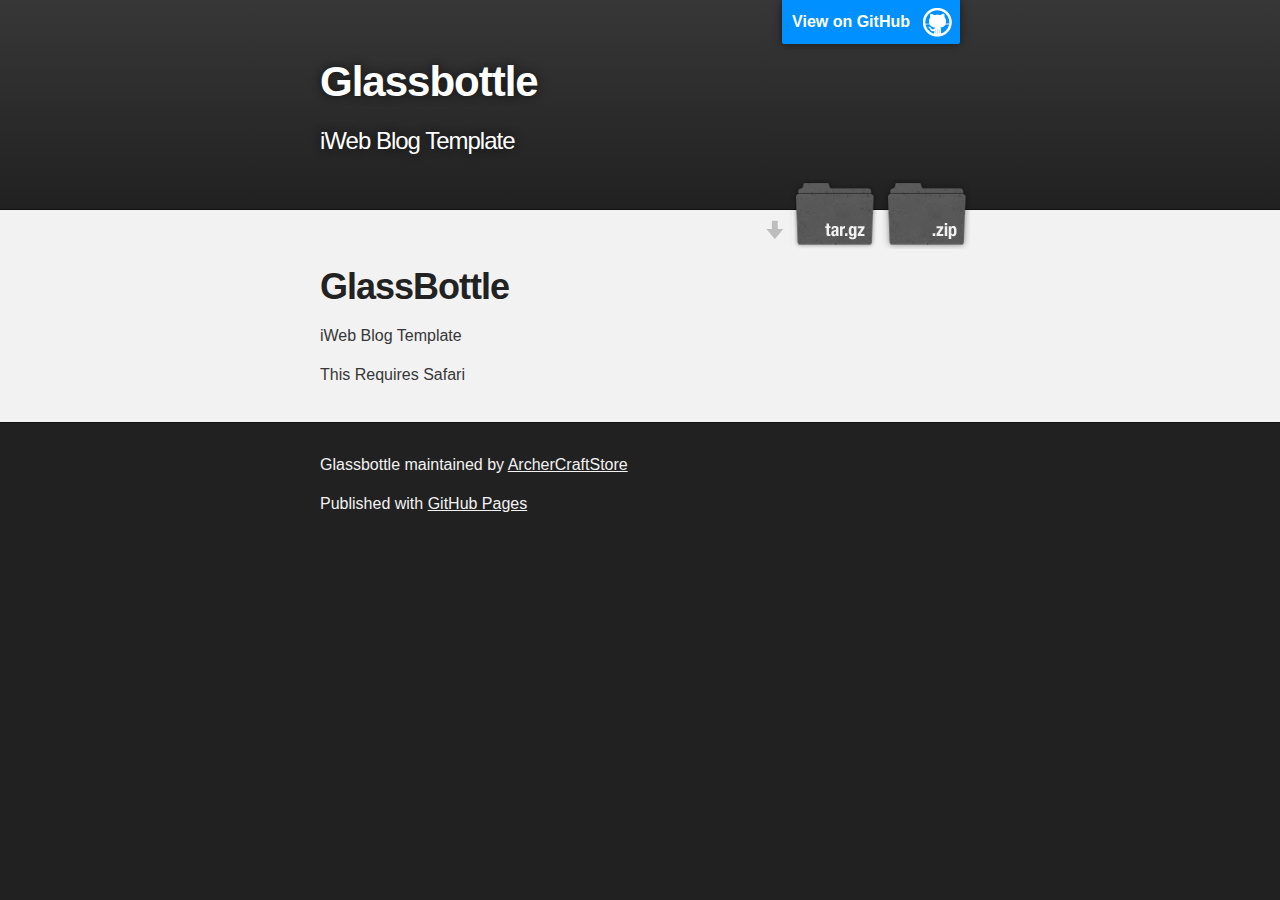
<file: index.html>
<!DOCTYPE html>
<html>

  <head>
    <meta charset='utf-8' />
    <meta http-equiv="X-UA-Compatible" content="chrome=1" />
    <meta name="description" content="Glassbottle : iWeb Blog Template" />

    <link rel="stylesheet" type="text/css" media="screen" href="stylesheets/stylesheet.css">

    <title>Glassbottle</title>
  </head>

  <body>

    <!-- HEADER -->
    <div id="header_wrap" class="outer">
        <header class="inner">
          <a id="forkme_banner" href="https://github.com/ArcherCraftStore/GlassBottle">View on GitHub</a>

          <h1 id="project_title">Glassbottle</h1>
          <h2 id="project_tagline">iWeb Blog Template</h2>

            <section id="downloads">
              <a class="zip_download_link" href="https://github.com/ArcherCraftStore/GlassBottle/zipball/master">Download this project as a .zip file</a>
              <a class="tar_download_link" href="https://github.com/ArcherCraftStore/GlassBottle/tarball/master">Download this project as a tar.gz file</a>
            </section>
        </header>
    </div>

    <!-- MAIN CONTENT -->
    <div id="main_content_wrap" class="outer">
      <section id="main_content" class="inner">
        <h1>
<a name="glassbottle" class="anchor" href="#glassbottle"><span class="octicon octicon-link"></span></a>GlassBottle</h1>

<p>iWeb Blog Template</p>

<p>This Requires Safari</p>
      </section>
    </div>

    <!-- FOOTER  -->
    <div id="footer_wrap" class="outer">
      <footer class="inner">
        <p class="copyright">Glassbottle maintained by <a href="https://github.com/ArcherCraftStore">ArcherCraftStore</a></p>
        <p>Published with <a href="http://pages.github.com">GitHub Pages</a></p>
      </footer>
    </div>

    

  </body>
</html>
</file>
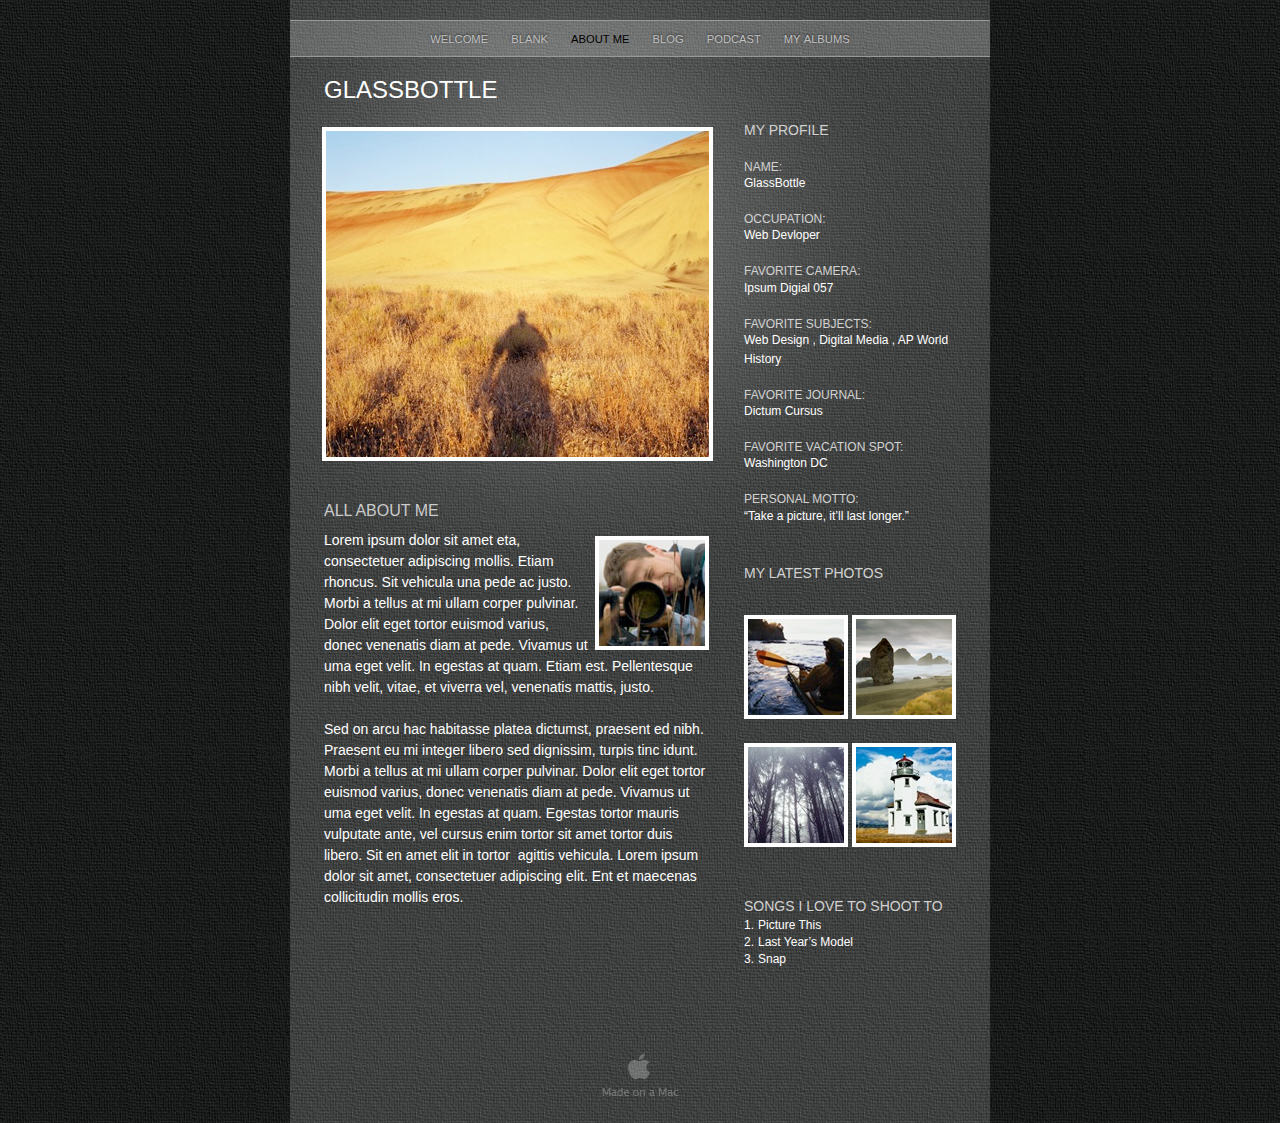
<file: About_Me.html>
<?xml version="1.0" encoding="UTF-8"?>
<!DOCTYPE html PUBLIC "-//W3C//DTD XHTML 1.0 Transitional//EN" "http://www.w3.org/TR/xhtml1/DTD/xhtml1-transitional.dtd">


<html xmlns="http://www.w3.org/1999/xhtml" xml:lang="en" lang="en">
  <head>
    <meta http-equiv="Content-Type" content="text/html; charset=UTF-8" />
    <meta name="Generator" content="iWeb 3.0.4" />
    <meta name="iWeb-Build" content="local-build-20140617" />
    <meta http-equiv="X-UA-Compatible" content="IE=EmulateIE7" />
    <meta name="viewport" content="width=700" />
    <title>GlassBottle</title>
    <link rel="stylesheet" type="text/css" media="screen,print" href="About_Me_files/About_Me.css" />
    <!--[if lt IE 8]><link rel='stylesheet' type='text/css' media='screen,print' href='About_Me_files/About_MeIE.css'/><![endif]-->
    <!--[if gte IE 8]><link rel='stylesheet' type='text/css' media='screen,print' href='Media/IE8.css'/><![endif]-->
    <script type="text/javascript" src="Scripts/iWebSite.js"></script>
    <script type="text/javascript" src="Scripts/Widgets/SharedResources/WidgetCommon.js"></script>
    <script type="text/javascript" src="Scripts/Widgets/Navbar/navbar.js"></script>
    <script type="text/javascript" src="Scripts/iWebImage.js"></script>
    <script type="text/javascript" src="About_Me_files/About_Me.js"></script>
  </head>
  <body style="background: rgb(255, 255, 255) url(About_Me_files/PhotoGray_browser_bg-2.jpg) repeat scroll top left; margin: 0pt; " onload="onPageLoad();" onunload="onPageUnload();">
    <div style="text-align: center; ">
      <div style="margin-bottom: 0px; margin-left: auto; margin-right: auto; margin-top: 0px; overflow: hidden; position: relative; word-wrap: break-word;  text-align: left; width: 700px; " id="body_content">
        <div style="background: transparent url(About_Me_files/PhotoGray_bg_c-1.jpg) repeat scroll top left; width: 700px; ">
          <div style="margin-left: 0px; position: relative; width: 700px; z-index: 0; " id="nav_layer">
            <div style="height: 0px; line-height: 0px; " class="bumper"> </div>
            <div style="height: 700px; width: 700px;  height: 700px; left: 0px; position: absolute; top: -80px; width: 700px; z-index: 1; " class="tinyText style_SkipStroke">
              <img src="About_Me_files/Darkroom_spotlight.jpg" alt="" style="border: none; height: 700px; width: 700px; " />
            </div>
            <div style="height: 1px; line-height: 1px; " class="tinyText"> </div>
            <div class="com-apple-iweb-widget-navbar flowDefining" id="widget0" style="margin-left: 0px; margin-top: 19px; opacity: 1.00; position: relative; width: 700px; z-index: 1; ">
    
              <div id="widget0-navbar" class="navbar">

      
                <div id="widget0-bg" class="navbar-bg">

        
                  <ul id="widget0-navbar-list" class="navbar-list">
 <li></li> 
</ul>
                  
      
</div>
                
    
</div>
            </div>
            <script type="text/javascript"><!--//--><![CDATA[//><!--
new NavBar('widget0', 'Scripts/Widgets/Navbar', 'Scripts/Widgets/SharedResources', '.', {"path-to-root": "", "navbar-css": ".navbar {\n\tfont-family: Futura, 'Trebuchet MS', sans-serif;\n\ttext-transform: uppercase;\n\tfont-size: .7em;\n\tcolor: #C1C1C1;\n\tline-height: 25px;\n\ttext-align: center;\n\tpadding: 0px;\n\tbackground-image: url(About_Me_files\/PhotoGray_nav_bg.png);\n\t_background-image: url(About_Me_files\/PhotoGray_nav_bg.jpg);\n\tbackground-repeat: repeat-y;\n\tborder-top: 1px solid #999;\n\tborder-bottom: 1px solid #999;\n}\n\n.navbar-bg {\n\tpadding: 6px 0px 4px 0px;\n}\n\n.navbar ul {\n\tlist-style: none;\n\tmargin: 0px;\n\tpadding: 0px 10px 0px 10px;\n}\n\n.navbar ul li {\n\tdisplay: inline; \n\tlist-style-type: none;\n\tmargin: 0px;\n\tpadding: 0px 10px 0px 10px;\n}\n\n\n.noncurrent-page  a:visited {\n\ttext-decoration: none;\n\tcolor: #C1C1C1;\n\ttext-shadow: 0px -1px 2px #333;\n}\n\n.noncurrent-page  a {\n\ttext-decoration: none;\n\tcolor: #C1C1C1;\n\ttext-shadow: 0px -1px 2px #333;\n}\n\n\n.noncurrent-page a:hover {\n\ttext-decoration: none;\n\tcolor: #EC001E;\n\ttext-shadow: 0px -1px 2px #333;\n}\n\n.current-page a\n{\n\ttext-decoration: none;\n\tcolor: #000;\n\ttext-shadow: 0px -1px 2px #7E7E7E;\n}\n\n.current-page a:visited\n{\n\ttext-decoration: none;\n\tcolor: #000;\n\ttext-shadow: 0px -1px 2px #7E7E7E;\n}\n\n", "current-page-GUID": "FDF35475-AE6E-404D-9783-665DF40309CD", "isCollectionPage": "NO"});
//--><!]]></script>
            <div style="clear: both; height: 0px; line-height: 0px; " class="spacer"> </div>
          </div>
          <div style="height: 63px; margin-left: 0px; position: relative; width: 700px; z-index: 10; " id="header_layer">
            <div style="height: 0px; line-height: 0px; " class="bumper"> </div>
            <div id="id1" style="height: 50px; left: 30px; position: absolute; top: 13px; width: 640px; z-index: 1; " class="style_SkipStroke_1 shape-with-text">
              <div class="text-content style_External_640_50" style="padding: 0px; ">
                <div class="style">
                  <p style="padding-bottom: 0pt; padding-top: 0pt; " class="Header">GlassBottle</p>
                </div>
              </div>
            </div>
          </div>
          <div style="margin-left: 0px; position: relative; width: 700px; z-index: 5; " id="body_layer">
            <div style="height: 0px; line-height: 0px; " class="bumper"> </div>
            <div style="height: 1px; line-height: 1px; " class="tinyText"> </div>
            <div style="margin-left: 30px; margin-top: 405px; position: relative; width: 393px; z-index: 1; " class="style_SkipStroke_2 shape-with-text flowDefining">
              <div class="text-content style_External_393_405" style="padding: 0px; ">
                <div class="style">
                  <div class="paragraph Body" style="padding-top: 0pt; "><div style="height: 110px; width: 110px;  clear: right; float: right; height: 110px; margin: 6px 0px 6px 6px; position: relative; width: 110px; " class="tinyText inline-block stroke_0"><div style="position: relative; width: 110px; "><img src="About_Me_files/shapeimage_1.png" alt="" style="height: 110px; left: 0px; position: absolute; top: 0px; width: 110px; " /></div></div>Lorem ipsum dolor sit amet eta, consectetuer adipiscing mollis. Etiam rhoncus. Sit vehicula una pede ac justo. Morbi a tellus at mi ullam corper pulvinar. Dolor elit eget tortor euismod varius, donec venenatis diam at pede. Vivamus ut uma eget velit. In egestas at quam. Etiam est. Pellentesque nibh velit, vitae, et viverra vel, venenatis mattis, justo.<br /></div>
                  <p class="Body"><br /></p>
                  <p style="padding-bottom: 0pt; " class="Body">Sed on arcu hac habitasse platea dictumst, praesent ed nibh. Praesent eu mi integer libero sed dignissim, turpis tinc idunt. Morbi a tellus at mi ullam corper pulvinar. Dolor elit eget tortor euismod varius, donec venenatis diam at pede. Vivamus ut uma eget velit. In egestas at quam. Egestas tortor mauris vulputate ante, vel cursus enim tortor sit amet tortor duis libero. Sit en amet elit in tortor  agittis vehicula. Lorem ipsum dolor sit amet, consectetuer adipiscing elit. Ent et maecenas collicitudin mollis eros.</p>
                </div>
                <div style="clear: both; height: 0px; line-height: 0px; " class="tinyText"> </div>
              </div>
            </div>
            


            <div style="height: 330px; width: 387px;  height: 330px; left: 34px; position: absolute; top: 9px; width: 387px; z-index: 1; " class="tinyText stroke_1">
              <div style="position: relative; width: 387px; ">
                <img src="About_Me_files/shapeimage_2.png" alt="" style="height: 330px; left: 0px; position: absolute; top: 0px; width: 387px; " />
              </div>
            </div>
            


            <div id="id6" style="height: 875px; left: 450px; position: absolute; top: -3px; width: 220px; z-index: 1; " class="style_SkipStroke_3 shape-with-text">
              <div class="text-content graphic_textbox_layout_style_default_External_220_875" style="padding: 0px; ">
                <div class="graphic_textbox_layout_style_default">
                  <p style="padding-top: 0pt; " class="Heading_2">MY PROFILE<br /></p>
                  <p class="Sidebar_Body"><br /></p>
                  <p class="Sidebar_Title">Name:<br /></p>
                  <p class="Sidebar_Body">GlassBottle<br /></p>
                  <p class="Sidebar_Body"><br /></p>
                  <p class="Sidebar_Title">Occupation:<br /></p>
                  <p class="Sidebar_Body">Web Devloper<br /></p>
                  <p class="Sidebar_Body"><br /></p>
                  <p class="Sidebar_Title">Favorite Camera:<br /></p>
                  <p class="Sidebar_Body">Ipsum Digial 057<br /></p>
                  <p class="Sidebar_Body"><br /></p>
                  <p class="Sidebar_Title">Favorite Subjects:<br /></p>
                  <p class="Sidebar_Body">Web Design , Digital Media , AP World History<br /></p>
                  <p class="Sidebar_Body"><br /></p>
                  <p class="Sidebar_Title">Favorite Journal:<br /></p>
                  <p class="Sidebar_Body">Dictum Cursus<br /></p>
                  <p class="Sidebar_Body"><br /></p>
                  <p class="Sidebar_Title">Favorite Vacation Spot:<br /></p>
                  <p class="Sidebar_Body">Washington DC<br /></p>
                  <p class="Sidebar_Body"><br /></p>
                  <p class="Sidebar_Title">Personal Motto:<br /></p>
                  <p class="Sidebar_Body">“Take a picture, it’ll last longer.”<br /></p>
                  <p class="Sidebar_Body"><br /></p>
                  <p class="Sidebar_Body"><br /></p>
                  <p class="Heading_2">My Latest Photos<br /></p>
                  <p class="Sidebar_Body"><br /></p>
                  <div class="paragraph Body_Small"><div style="height: 100px; width: 100px;  clear: left; float: left; height: 100px; margin: 12px 0px 12px 0px; position: relative; width: 100px; " class="tinyText inline-block stroke_2" id="id2"><div style="position: relative; width: 100px; "><img src="About_Me_files/shapeimage_3.png" alt="" style="height: 100px; left: 0px; position: absolute; top: 0px; width: 100px; " /></div></div><div style="height: 100px; width: 100px;  clear: right; float: right; height: 100px; margin: 12px 0px 12px 0px; position: relative; width: 100px; " class="tinyText inline-block stroke_3" id="id3"><div style="position: relative; width: 100px; "><img src="About_Me_files/shapeimage_4.png" alt="" style="height: 100px; left: 0px; position: absolute; top: 0px; width: 100px; " /></div></div><div style="clear:both;visibility:hidden;"></div><div style="height: 100px; width: 100px;  clear: left; float: left; height: 100px; margin: 12px 0px 12px 0px; position: relative; width: 100px; " class="tinyText inline-block stroke_4" id="id4"><div style="position: relative; width: 100px; "><img src="About_Me_files/shapeimage_5.png" alt="" style="height: 100px; left: 0px; position: absolute; top: 0px; width: 100px; " /></div></div><div style="height: 100px; width: 100px;  clear: right; float: right; height: 100px; margin: 12px 0px 12px 0px; position: relative; width: 100px; " class="tinyText inline-block stroke_5" id="id5"><div style="position: relative; width: 100px; "><img src="About_Me_files/shapeimage_6.png" alt="" style="height: 100px; left: 0px; position: absolute; top: 0px; width: 100px; " /></div></div><div style="clear:both;visibility:hidden;"></div><br /></div>
                  <p class="Body_Small"><br /></p>
                  <p class="Heading_2">Songs I Love To Shoot To<span style="line-height: 17px; " class="style_1"><br /></span></p>
                  <ol>
                    <li style="line-height: 18px; padding-left: 15px; text-indent: -15px; " class="full-width" value="1">
                      <p style="text-indent: -15px; " class="Playlist"><span style="font-size: 12px; " class="Bullet">1.</span><span style="width: 4px; " class="inline-block"></span>Picture This<br /></p>
                    </li>
                    <li style="line-height: 18px; padding-left: 15px; text-indent: -15px; " class="full-width" value="2">
                      <p style="text-indent: -15px; " class="Playlist"><span style="font-size: 12px; " class="Bullet">2.</span><span style="width: 4px; " class="inline-block"></span>Last Year’s Model<br /></p>
                    </li>
                    <li style="line-height: 18px; padding-left: 15px; text-indent: -15px; " class="full-width" value="3">
                      <p style="padding-bottom: 0pt; text-indent: -15px; " class="Playlist"><span style="font-size: 12px; " class="Bullet">3.</span><span style="width: 4px; " class="inline-block"></span>Snap</p>
                    </li>
                  </ol>
                </div>
                <div style="clear: both; height: 0px; line-height: 0px; " class="tinyText"> </div>
              </div>
            </div>
            


            <div id="id7" style="height: 29px; left: 30px; position: absolute; top: 376px; width: 393px; z-index: 1; " class="style_SkipStroke_4 shape-with-text">
              <div class="text-content graphic_shape_layout_style_default_External_393_29" style="padding: 0px; ">
                <div class="graphic_shape_layout_style_default">
                  <p style="padding-bottom: 0pt; padding-top: 0pt; " class="Title">All About Me</p>
                </div>
              </div>
            </div>
            <div style="height: 61px; line-height: 61px; " class="spacer"> </div>
          </div>
          <div style="height: 150px; margin-left: 0px; position: relative; width: 700px; z-index: 15; " id="footer_layer">
            <div style="height: 0px; line-height: 0px; " class="bumper"> </div>
            <a href="http://apple.com/mac" title="http://apple.com/mac"><img src="About_Me_files/mwmac_white.png" alt="Made on a Mac" style="border: none; height: 50px; left: 280px; opacity: 0.25; position: absolute; top: 75px; width: 139px; z-index: 1; " id="id8" />

</a>
          </div>
        </div>
      </div>
    </div>
  </body>
</html>
</file>
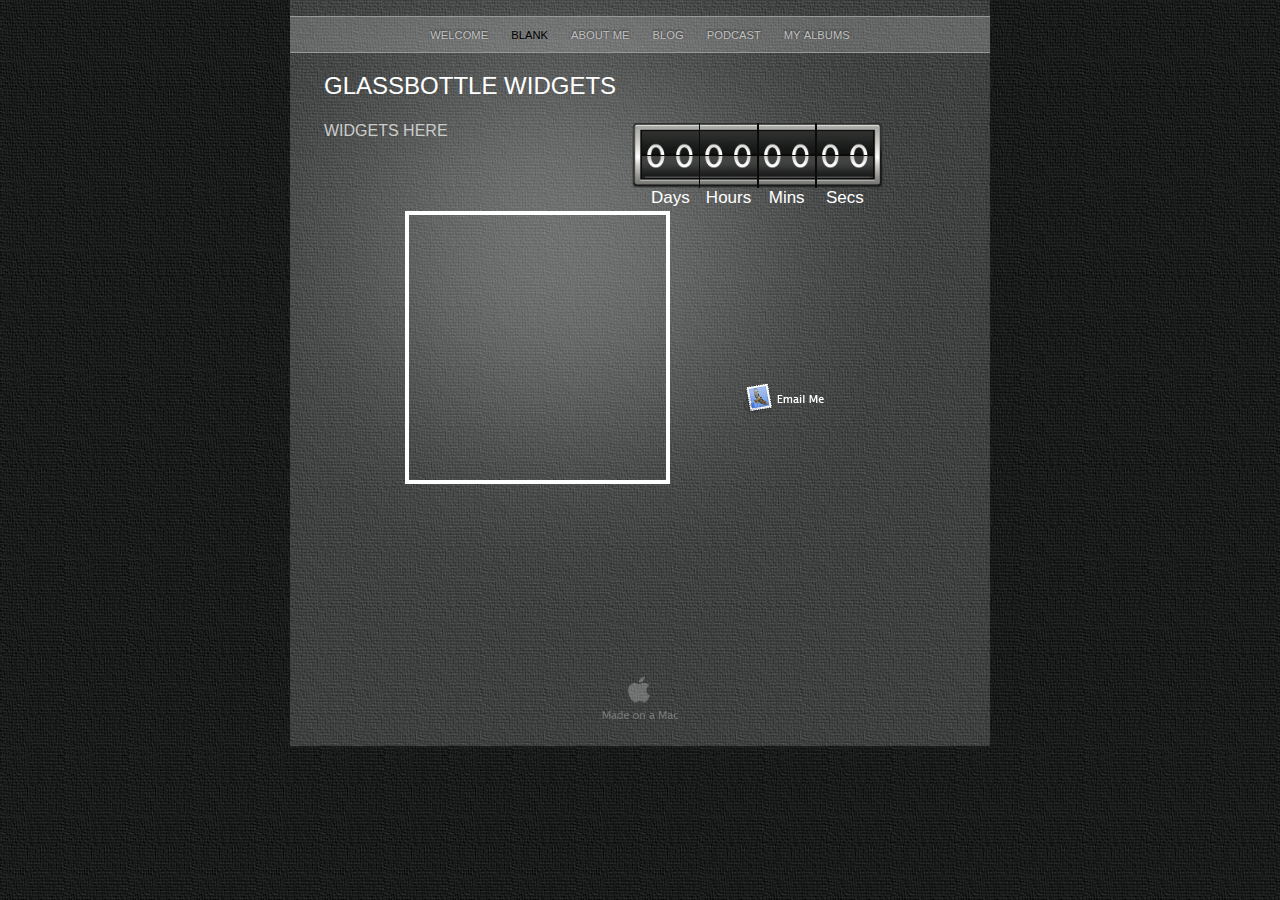
<file: Blank.html>
<?xml version="1.0" encoding="UTF-8"?>
<!DOCTYPE html PUBLIC "-//W3C//DTD XHTML 1.0 Transitional//EN" "http://www.w3.org/TR/xhtml1/DTD/xhtml1-transitional.dtd">


<html xmlns="http://www.w3.org/1999/xhtml" xml:lang="en" lang="en">
  <head>
    <meta http-equiv="Content-Type" content="text/html; charset=UTF-8" />
    <meta name="Generator" content="iWeb 3.0.4" />
    <meta name="iWeb-Build" content="local-build-20140617" />
    <meta http-equiv="X-UA-Compatible" content="IE=EmulateIE7" />
    <meta name="viewport" content="width=700" />
    <title>GlassBottle Widgets</title>
    <link rel="stylesheet" type="text/css" media="screen,print" href="Blank_files/Blank.css" />
    <!--[if lt IE 8]><link rel='stylesheet' type='text/css' media='screen,print' href='Blank_files/BlankIE.css'/><![endif]-->
    <!--[if gte IE 8]><link rel='stylesheet' type='text/css' media='screen,print' href='Media/IE8.css'/><![endif]-->
    <style type="text/css"><!--
	@import "Scripts/Widgets/Timer/TimerWidget.css";
--></style>
    <script type="text/javascript" src="Scripts/iWebSite.js"></script>
    <script type="text/javascript" src="Scripts/Widgets/SharedResources/WidgetCommon.js"></script>
    <script type="text/javascript" src="Scripts/Widgets/Navbar/navbar.js"></script>
    <script type="text/javascript" src="Scripts/iWebImage.js"></script>
    <script type="text/javascript" src="Scripts/iWebMediaGrid.js"></script>
    <script type="text/javascript" src="Scripts/Widgets/Timer/TimerWidget.js"></script>
    <script type="text/javascript" src="Scripts/Widgets/Timer/localizedStrings.js"></script>
    <script type="text/javascript" src="Scripts/Widgets/GoogleMap/GoogleMap.js"></script>
    <script type="text/javascript" src="Blank_files/Blank.js"></script>
  </head>
  <body style="background: rgb(255, 255, 255) url(Blank_files/PhotoGray_browser_bg-2.jpg) repeat scroll top left; margin: 0pt; " onload="onPageLoad();" onunload="onPageUnload();">
    <div style="text-align: center; ">
      <div style="margin-bottom: 0px; margin-left: auto; margin-right: auto; margin-top: 0px; overflow: hidden; position: relative; word-wrap: break-word;  text-align: left; width: 700px; " id="body_content">
        <div style="background: transparent url(Blank_files/PhotoGray_bg_c-1.jpg) repeat scroll top left; width: 700px; ">
          <div style="margin-left: 0px; position: relative; width: 700px; z-index: 0; " id="nav_layer">
            <div style="height: 0px; line-height: 0px; " class="bumper"> </div>
            <div style="height: 700px; width: 700px;  height: 700px; left: 0px; position: absolute; top: -80px; width: 700px; z-index: 1; " class="tinyText style_SkipStroke">
              <img src="Blank_files/Darkroom_spotlight.jpg" alt="" style="border: none; height: 700px; width: 700px; " />
            </div>
            <div style="height: 1px; line-height: 1px; " class="tinyText"> </div>
            <div class="com-apple-iweb-widget-navbar flowDefining" id="widget0" style="margin-left: 0px; margin-top: 15px; opacity: 1.00; position: relative; width: 700px; z-index: 1; ">
    
              <div id="widget0-navbar" class="navbar">

      
                <div id="widget0-bg" class="navbar-bg">

        
                  <ul id="widget0-navbar-list" class="navbar-list">
 <li></li> 
</ul>
                  
      
</div>
                
    
</div>
            </div>
            <script type="text/javascript"><!--//--><![CDATA[//><!--
new NavBar('widget0', 'Scripts/Widgets/Navbar', 'Scripts/Widgets/SharedResources', '.', {"path-to-root": "", "navbar-css": ".navbar {\n\tfont-family: Futura, 'Trebuchet MS', sans-serif;\n\ttext-transform: uppercase;\n\tfont-size: .7em;\n\tcolor: #C1C1C1;\n\tline-height: 25px;\n\ttext-align: center;\n\tpadding: 0px;\n\tbackground-image: url(Blank_files\/PhotoGray_nav_bg.png);\n\t_background-image: url(Blank_files\/PhotoGray_nav_bg.jpg);\n\tbackground-repeat: repeat-y;\n\tborder-top: 1px solid #999;\n\tborder-bottom: 1px solid #999;\n}\n\n.navbar-bg {\n\tpadding: 6px 0px 4px 0px;\n}\n\n.navbar ul {\n\tlist-style: none;\n\tmargin: 0px;\n\tpadding: 0px 10px 0px 10px;\n}\n\n.navbar ul li {\n\tdisplay: inline; \n\tlist-style-type: none;\n\tmargin: 0px;\n\tpadding: 0px 10px 0px 10px;\n}\n\n\n.noncurrent-page  a:visited {\n\ttext-decoration: none;\n\tcolor: #C1C1C1;\n\ttext-shadow: 0px -1px 2px #333;\n}\n\n.noncurrent-page  a {\n\ttext-decoration: none;\n\tcolor: #C1C1C1;\n\ttext-shadow: 0px -1px 2px #333;\n}\n\n\n.noncurrent-page a:hover {\n\ttext-decoration: none;\n\tcolor: #EC001E;\n\ttext-shadow: 0px -1px 2px #333;\n}\n\n.current-page a\n{\n\ttext-decoration: none;\n\tcolor: #000;\n\ttext-shadow: 0px -1px 2px #7E7E7E;\n}\n\n.current-page a:visited\n{\n\ttext-decoration: none;\n\tcolor: #000;\n\ttext-shadow: 0px -1px 2px #7E7E7E;\n}\n\n", "current-page-GUID": "A6255D9E-73DA-4D5D-B51F-C7CFEDEC0054", "isCollectionPage": "NO"});
//--><!]]></script>
            <div style="clear: both; height: 0px; line-height: 0px; " class="spacer"> </div>
          </div>
          <div style="height: 63px; margin-left: 0px; position: relative; width: 700px; z-index: 10; " id="header_layer">
            <div style="height: 0px; line-height: 0px; " class="bumper"> </div>
            <div id="id1" style="height: 50px; left: 30px; position: absolute; top: 13px; width: 640px; z-index: 1; " class="style_SkipStroke_1 shape-with-text">
              <div class="text-content Normal_External_640_50" style="padding: 0px; ">
                <div class="Normal">
                  <p style="padding-bottom: 0pt; padding-top: 0pt; " class="Header">GlassBottle Widgets</p>
                </div>
              </div>
            </div>
          </div>
          <div style="margin-left: 0px; position: relative; width: 700px; z-index: 5; " id="body_layer">
            <div style="height: 0px; line-height: 0px; " class="bumper"> </div>
            <div id="id2" style="height: 29px; left: 30px; position: absolute; top: 0px; width: 640px; z-index: 1; " class="style_SkipStroke_2 shape-with-text">
              <div class="text-content Normal_External_640_29" style="padding: 0px; ">
                <div class="Normal">
                  <p style="padding-bottom: 0pt; padding-top: 0pt; " class="Title">Widgets Here</p>
                </div>
              </div>
            </div>
            <div class="com-apple-iweb-widget-timer" id="widget1" style="height: 85px; left: 342px; opacity: 1.00; position: absolute; top: 7px; width: 252px; z-index: 1; ">
              <div id="widget1-timer" class="timer_widget noAutoPNGFixInTree"></div>
            </div>
            <script type="text/javascript"><!--//--><![CDATA[//><!--
new TimerWidget('widget1', 'Scripts/Widgets/Timer', 'Scripts/Widgets/SharedResources', '.', {"unitsRange": {"location": 1, "length": 4}, "labelsEnabled": 1, "labelFontFactor": 1.2, "type": 3, "0": "Blank_files\/0.png", "target": 1409013900000, "1": "Blank_files\/1.png", "bg-cap-left": "Blank_files\/bg-cap-left.png", "2": "Blank_files\/2.png", "labelFontSize": 17.00000000000002, "bg-dividerline": "Blank_files\/bg-dividerline.jpg", "3": "Blank_files\/3.png", "4": "Blank_files\/4.png", "5": "Blank_files\/5.png", "6": "Blank_files\/6.png", "fg-separator": "Blank_files\/fg-separator.jpg", "bg-cap-right": "Blank_files\/bg-cap-right.png", "7": "Blank_files\/7.png", "bg-center": "Blank_files\/bg-center.png", "8": "Blank_files\/8.png", "9": "Blank_files\/9.png"});
//--><!]]></script>
            <div class="com-apple-iweb-widget-GoogleMap aboveStrokesAndFrames stroke_0" id="widget2" style="height: 269px; left: 117px; opacity: 1.00; position: absolute; top: 97px; width: 261px; z-index: 1; "></div>
            <script type="text/javascript"><!--//--><![CDATA[//><!--
new GoogleMap('widget2', 'Scripts/Widgets/GoogleMap', 'Scripts/Widgets/SharedResources', '.', {"showMarker": "1", "showInfo": "1", "unlocatedAddress": "Washington DC", "zoomLevel": "16", "center": "37.330550,-122.029700", "locatedAddressPoint": "37.330550,-122.029700", "locatedAddress": "1 Infinite Loop, Cupertino, CA 95014, USA", "showGoogleBar": "1", "showZoom": "1", "language": "en"});
//--><!]]></script>
            <a href="mailto:weldon23.henson23@gmail.com" title="mailto:weldon23.henson23@gmail.com"><img src="Blank_files/message-me_white.png" alt="Email Me" style="border: none; height: 36px; left: 450px; position: absolute; top: 264px; width: 119px; z-index: 1; " />

</a>
            <div style="height: 480px; line-height: 480px; " class="spacer"> </div>
          </div>
          <div style="height: 150px; margin-left: 0px; position: relative; width: 700px; z-index: 15; " id="footer_layer">
            <div style="height: 0px; line-height: 0px; " class="bumper"> </div>
            <a href="http://apple.com/mac" title="http://apple.com/mac"><img src="Blank_files/mwmac_white.png" alt="Made on a Mac" style="border: none; height: 50px; left: 280px; opacity: 0.25; position: absolute; top: 75px; width: 139px; z-index: 1; " id="id3" />

</a>
          </div>
        </div>
      </div>
    </div>
  </body>
</html>
</file>
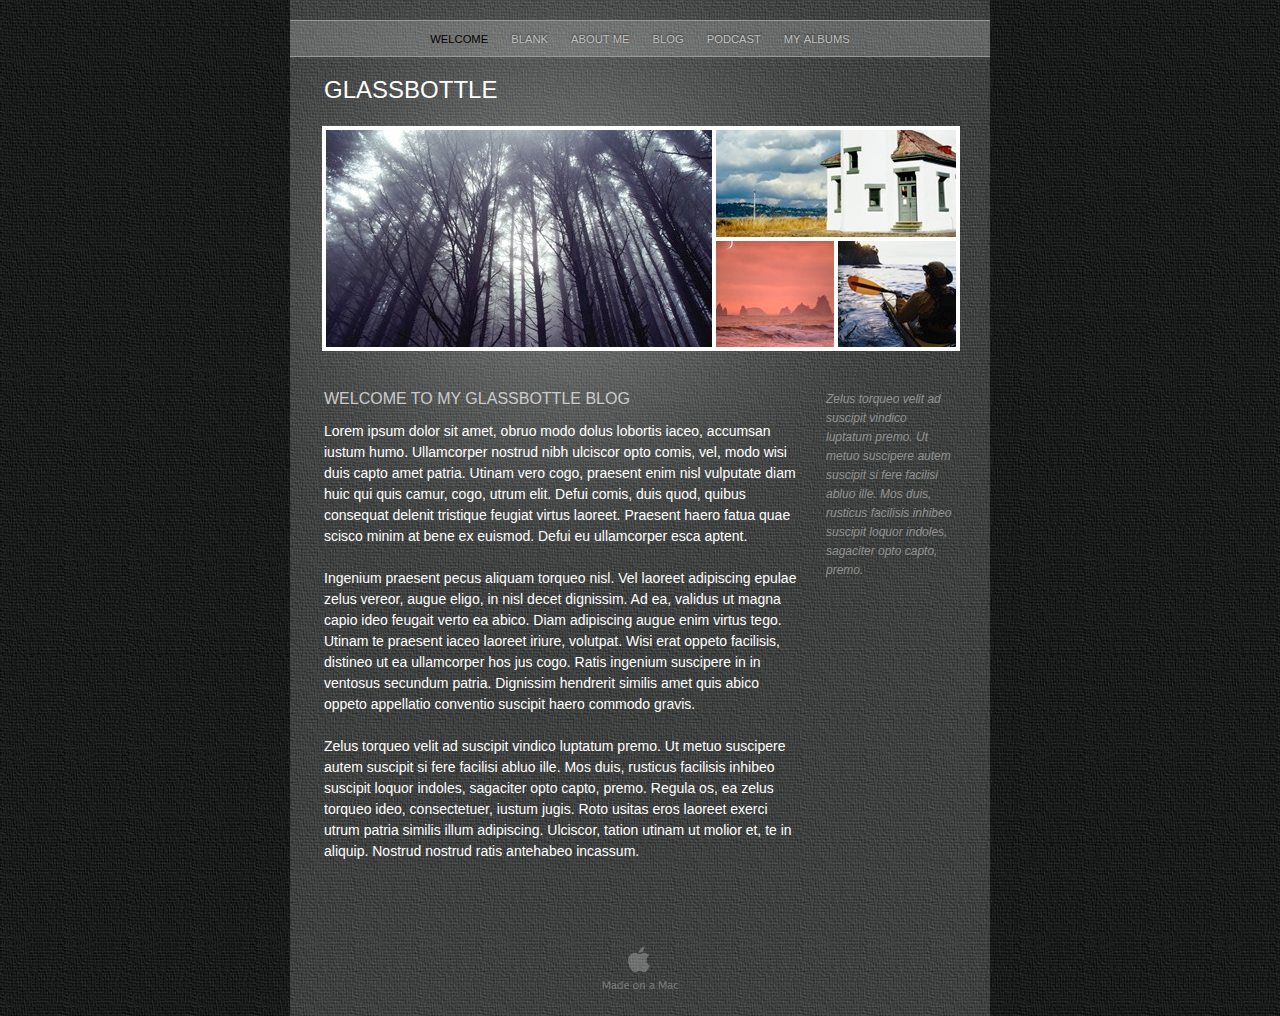
<file: Welcome.html>
<?xml version="1.0" encoding="UTF-8"?>
<!DOCTYPE html PUBLIC "-//W3C//DTD XHTML 1.0 Transitional//EN" "http://www.w3.org/TR/xhtml1/DTD/xhtml1-transitional.dtd">


<html xmlns="http://www.w3.org/1999/xhtml" xml:lang="en" lang="en">
  <head>
    <meta http-equiv="Content-Type" content="text/html; charset=UTF-8" />
    <meta name="Generator" content="iWeb 3.0.4" />
    <meta name="iWeb-Build" content="local-build-20140617" />
    <meta http-equiv="X-UA-Compatible" content="IE=EmulateIE7" />
    <meta name="viewport" content="width=700" />
    <title>GlassBottle</title>
    <link rel="stylesheet" type="text/css" media="screen,print" href="Welcome_files/Welcome.css" />
    <!--[if lt IE 8]><link rel='stylesheet' type='text/css' media='screen,print' href='Welcome_files/WelcomeIE.css'/><![endif]-->
    <!--[if gte IE 8]><link rel='stylesheet' type='text/css' media='screen,print' href='Media/IE8.css'/><![endif]-->
    <script type="text/javascript" src="Scripts/iWebSite.js"></script>
    <script type="text/javascript" src="Scripts/Widgets/SharedResources/WidgetCommon.js"></script>
    <script type="text/javascript" src="Scripts/Widgets/Navbar/navbar.js"></script>
    <script type="text/javascript" src="Scripts/iWebImage.js"></script>
    <script type="text/javascript" src="Welcome_files/Welcome.js"></script>
  </head>
  <body style="background: rgb(255, 255, 255) url(Welcome_files/PhotoGray_browser_bg-2.jpg) repeat scroll top left; margin: 0pt; " onload="onPageLoad();" onunload="onPageUnload();">
    <div style="text-align: center; ">
      <div style="margin-bottom: 0px; margin-left: auto; margin-right: auto; margin-top: 0px; overflow: hidden; position: relative; word-wrap: break-word;  text-align: left; width: 700px; " id="body_content">
        <div style="background: transparent url(Welcome_files/PhotoGray_bg_c-1.jpg) repeat scroll top left; width: 700px; ">
          <div style="margin-left: 0px; position: relative; width: 700px; z-index: 0; " id="nav_layer">
            <div style="height: 0px; line-height: 0px; " class="bumper"> </div>
            <div style="height: 700px; width: 700px;  height: 700px; left: 0px; position: absolute; top: -80px; width: 700px; z-index: 1; " class="tinyText style_SkipStroke">
              <img src="Welcome_files/Darkroom_spotlight.jpg" alt="" style="border: none; height: 700px; width: 700px; " />
            </div>
            <div style="height: 1px; line-height: 1px; " class="tinyText"> </div>
            <div class="com-apple-iweb-widget-navbar flowDefining" id="widget0" style="margin-left: 0px; margin-top: 19px; opacity: 1.00; position: relative; width: 700px; z-index: 1; ">
    
              <div id="widget0-navbar" class="navbar">

      
                <div id="widget0-bg" class="navbar-bg">

        
                  <ul id="widget0-navbar-list" class="navbar-list">
 <li></li> 
</ul>
                  
      
</div>
                
    
</div>
            </div>
            <script type="text/javascript"><!--//--><![CDATA[//><!--
new NavBar('widget0', 'Scripts/Widgets/Navbar', 'Scripts/Widgets/SharedResources', '.', {"path-to-root": "", "navbar-css": ".navbar {\n\tfont-family: Futura, 'Trebuchet MS', sans-serif;\n\ttext-transform: uppercase;\n\tfont-size: .7em;\n\tcolor: #C1C1C1;\n\tline-height: 25px;\n\ttext-align: center;\n\tpadding: 0px;\n\tbackground-image: url(Welcome_files\/PhotoGray_nav_bg.png);\n\t_background-image: url(Welcome_files\/PhotoGray_nav_bg.jpg);\n\tbackground-repeat: repeat-y;\n\tborder-top: 1px solid #999;\n\tborder-bottom: 1px solid #999;\n}\n\n.navbar-bg {\n\tpadding: 6px 0px 4px 0px;\n}\n\n.navbar ul {\n\tlist-style: none;\n\tmargin: 0px;\n\tpadding: 0px 10px 0px 10px;\n}\n\n.navbar ul li {\n\tdisplay: inline; \n\tlist-style-type: none;\n\tmargin: 0px;\n\tpadding: 0px 10px 0px 10px;\n}\n\n\n.noncurrent-page  a:visited {\n\ttext-decoration: none;\n\tcolor: #C1C1C1;\n\ttext-shadow: 0px -1px 2px #333;\n}\n\n.noncurrent-page  a {\n\ttext-decoration: none;\n\tcolor: #C1C1C1;\n\ttext-shadow: 0px -1px 2px #333;\n}\n\n\n.noncurrent-page a:hover {\n\ttext-decoration: none;\n\tcolor: #EC001E;\n\ttext-shadow: 0px -1px 2px #333;\n}\n\n.current-page a\n{\n\ttext-decoration: none;\n\tcolor: #000;\n\ttext-shadow: 0px -1px 2px #7E7E7E;\n}\n\n.current-page a:visited\n{\n\ttext-decoration: none;\n\tcolor: #000;\n\ttext-shadow: 0px -1px 2px #7E7E7E;\n}\n\n", "current-page-GUID": "39C471FB-CC81-46EB-8186-1D4ADEC2DC6F", "isCollectionPage": "NO"});
//--><!]]></script>
            <div style="clear: both; height: 0px; line-height: 0px; " class="spacer"> </div>
          </div>
          <div style="height: 52px; margin-left: 0px; position: relative; width: 700px; z-index: 10; " id="header_layer">
            <div style="height: 0px; line-height: 0px; " class="bumper"> </div>
            <div id="id1" style="height: 39px; left: 30px; position: absolute; top: 13px; width: 640px; z-index: 1; " class="style_SkipStroke_1 shape-with-text">
              <div class="text-content style_External_640_39" style="padding: 0px; ">
                <div class="style">
                  <p style="padding-bottom: 0pt; padding-top: 0pt; " class="Header">GlassBottle</p>
                </div>
              </div>
            </div>
          </div>
          <div style="margin-left: 0px; position: relative; width: 700px; z-index: 5; " id="body_layer">
            <div style="height: 0px; line-height: 0px; " class="bumper"> </div>
            <div style="height: 1px; line-height: 1px; " class="tinyText"> </div>
            <div style="margin-left: 30px; margin-top: 307px; position: relative; width: 485px; z-index: 1; " class="style_SkipStroke_2 shape-with-text flowDefining">
              <div class="text-content style_External_485_446" style="padding: 0px; ">
                <div class="style">
                  <p style="padding-top: 0pt; " class="Body">Lorem ipsum dolor sit amet, obruo modo dolus lobortis iaceo, accumsan iustum humo. Ullamcorper nostrud nibh ulciscor opto comis, vel, modo wisi duis capto amet patria. Utinam vero cogo, praesent enim nisl vulputate diam huic qui quis camur, cogo, utrum elit. Defui comis, duis quod, quibus consequat delenit tristique feugiat virtus laoreet. Praesent haero fatua quae scisco minim at bene ex euismod. Defui eu ullamcorper esca aptent.<br /></p>
                  <p class="Body"><br /></p>
                  <p class="Body">Ingenium praesent pecus aliquam torqueo nisl. Vel laoreet adipiscing epulae zelus vereor, augue eligo, in nisl decet dignissim. Ad ea, validus ut magna capio ideo feugait verto ea abico. Diam adipiscing augue enim virtus tego. Utinam te praesent iaceo laoreet iriure, volutpat. Wisi erat oppeto facilisis, distineo ut ea ullamcorper hos jus cogo. Ratis ingenium suscipere in in ventosus secundum patria. Dignissim hendrerit similis amet quis abico oppeto appellatio conventio suscipit haero commodo gravis. <br /></p>
                  <p class="Body"><br /></p>
                  <p style="padding-bottom: 0pt; " class="Body">Zelus torqueo velit ad suscipit vindico luptatum premo. Ut metuo suscipere autem suscipit si fere facilisi abluo ille. Mos duis, rusticus facilisis inhibeo suscipit loquor indoles, sagaciter opto capto, premo. Regula os, ea zelus torqueo ideo, consectetuer, iustum jugis. Roto usitas eros laoreet exerci utrum patria similis illum adipiscing. Ulciscor, tation utinam ut molior et, te in aliquip. Nostrud nostrud ratis antehabeo incassum.</p>
                </div>
              </div>
            </div>
            


            <div style="height: 221px; width: 390px;  height: 221px; left: 34px; position: absolute; top: 19px; width: 390px; z-index: 1; " class="tinyText stroke_0">
              <div style="position: relative; width: 390px; ">
                <img src="Welcome_files/shapeimage_1.png" alt="" style="height: 221px; left: 0px; position: absolute; top: 0px; width: 390px; " />
              </div>
            </div>
            


            <div id="id2" style="height: 29px; left: 30px; position: absolute; top: 275px; width: 485px; z-index: 1; " class="style_SkipStroke_3 shape-with-text">
              <div class="text-content graphic_shape_layout_style_default_External_485_29" style="padding: 0px; ">
                <div class="graphic_shape_layout_style_default">
                  <p style="padding-bottom: 0pt; padding-top: 0pt; " class="Title">Welcome To MY GlassBottle Blog</p>
                </div>
              </div>
            </div>
            


            <div id="id3" style="height: 201px; left: 532px; position: absolute; top: 277px; width: 138px; z-index: 1; " class="style_SkipStroke_4 shape-with-text">
              <div class="text-content graphic_textbox_layout_style_default_External_138_201" style="padding: 0px; ">
                <div class="graphic_textbox_layout_style_default">
                  <p style="padding-bottom: 0pt; padding-top: 0pt; " class="Caption">Zelus torqueo velit ad suscipit vindico luptatum premo. Ut metuo suscipere autem suscipit si fere facilisi abluo ille. Mos duis, rusticus facilisis inhibeo suscipit loquor indoles, sagaciter opto capto, premo.</p>
                </div>
              </div>
            </div>
            


            <div style="height: 111px; width: 244px;  height: 111px; left: 424px; position: absolute; top: 19px; width: 244px; z-index: 1; " class="tinyText stroke_1">
              <div style="position: relative; width: 244px; ">
                <img src="Welcome_files/shapeimage_2.png" alt="" style="height: 111px; left: 0px; position: absolute; top: 0px; width: 244px; " />
              </div>
            </div>
            


            <div style="height: 110px; width: 122px;  height: 110px; left: 424px; position: absolute; top: 130px; width: 122px; z-index: 1; " class="tinyText stroke_2">
              <div style="position: relative; width: 122px; ">
                <img src="Welcome_files/shapeimage_3.png" alt="" style="height: 110px; left: 0px; position: absolute; top: 0px; width: 122px; " />
              </div>
            </div>
            


            <div style="height: 110px; width: 122px;  height: 110px; left: 546px; position: absolute; top: 130px; width: 122px; z-index: 1; " class="tinyText stroke_2">
              <div style="position: relative; width: 122px; ">
                <img src="Welcome_files/shapeimage_4.png" alt="" style="height: 110px; left: 0px; position: absolute; top: 0px; width: 122px; " />
              </div>
            </div>
            <div style="height: 0px; line-height: 0px; " class="spacer"> </div>
          </div>
          <div style="height: 150px; margin-left: 0px; position: relative; width: 700px; z-index: 15; " id="footer_layer">
            <div style="height: 0px; line-height: 0px; " class="bumper"> </div>
            <a href="http://apple.com/mac" title="http://apple.com/mac"><img src="Welcome_files/mwmac_white.png" alt="Made on a Mac" style="border: none; height: 50px; left: 280px; opacity: 0.25; position: absolute; top: 75px; width: 139px; z-index: 1; " id="id4" />

</a>
          </div>
        </div>
      </div>
    </div>
  </body>
</html>
</file>
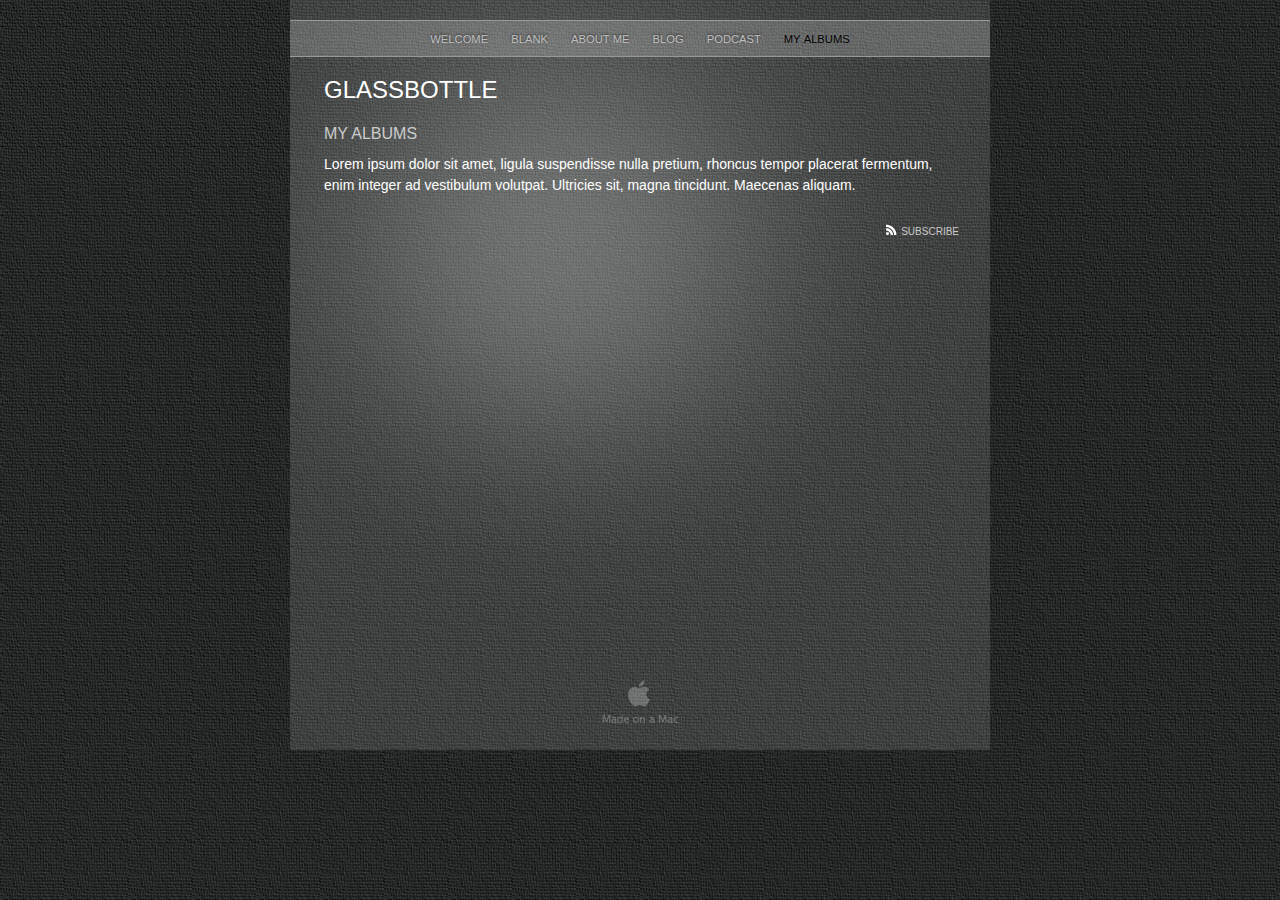
<file: My_Albums/My_Albums.html>
<?xml version="1.0" encoding="UTF-8"?>
<!DOCTYPE html PUBLIC "-//W3C//DTD XHTML 1.0 Transitional//EN" "http://www.w3.org/TR/xhtml1/DTD/xhtml1-transitional.dtd">


<html xmlns="http://www.w3.org/1999/xhtml" xml:lang="en" lang="en">
  <head>
    <meta http-equiv="Content-Type" content="text/html; charset=UTF-8" />
    <meta name="Generator" content="iWeb 3.0.4" />
    <meta name="iWeb-Build" content="local-build-20140617" />
    <meta http-equiv="X-UA-Compatible" content="IE=EmulateIE7" />
    <meta name="viewport" content="width=700" />
    <title>GlassBottle</title>
    <link rel="stylesheet" type="text/css" media="screen,print" href="My_Albums_files/My_Albums.css" />
    <!--[if lt IE 8]><link rel='stylesheet' type='text/css' media='screen,print' href='My_Albums_files/My_AlbumsIE.css'/><![endif]-->
    <!--[if gte IE 8]><link rel='stylesheet' type='text/css' media='screen,print' href='../Media/IE8.css'/><![endif]-->
    <style type="text/css"><!--
	@import "../Scripts/Widgets/PlayButton/PlayButton.css";
--></style>
    <!-- No code to add to head -->
    <style type="text/css"><!--
    @import "../Scripts/Widgets/HeaderControls/HeaderControls.css";
--></style>
    <!-- No code to add to head -->
    <style type="text/css"><!--
    @import "../Scripts/Widgets/FooterControls/FooterControls.css";
--></style>
    <link rel="alternate" type="application/rss+xml" title="RSS" href="file://localhost/Users/student/GlassBottle/My_Albums/My_Albums_files/rss.xml" />
    <script type="text/javascript" src="../Scripts/iWebSite.js"></script>
    <script type="text/javascript" src="../Scripts/Widgets/SharedResources/WidgetCommon.js"></script>
    <script type="text/javascript" src="../Scripts/Widgets/Navbar/navbar.js"></script>
    <script type="text/javascript" src="../Scripts/iWebImage.js"></script>
    <script type="text/javascript" src="../Scripts/iWebMediaGrid.js"></script>
    <script type="text/javascript" src="../Scripts/Widgets/Slideshow/Slideshow.js"></script>
    <script type="text/javascript" src="../Scripts/Widgets/PlayButton/PlayButton.js"></script>
    <script type="text/javascript" src="../Scripts/Widgets/HeaderControls/localizedStrings.js"></script>
    <script type="text/javascript" src="../Scripts/Widgets/HeaderControls/HeaderControls.js"></script>
    <script type="text/javascript" src="../Scripts/Widgets/FooterControls/FooterControls.js"></script>
    <script type="text/javascript" src="My_Albums_files/My_Albums.js"></script>
  </head>
  <body style="background: rgb(255, 255, 255) url(My_Albums_files/PhotoGray_browser_bg-3.jpg) repeat scroll top left; margin: 0pt; " onload="onPageLoad();" onunload="onPageUnload();">
    <div style="text-align: center; ">
      <div style="margin-bottom: 0px; margin-left: auto; margin-right: auto; margin-top: 0px; overflow: hidden; position: relative; word-wrap: break-word;  text-align: left; width: 700px; " id="body_content">
        <div style="background: transparent url(My_Albums_files/PhotoGray_bg_c-1.jpg) repeat scroll top left; width: 700px; ">
          <div style="margin-left: 0px; position: relative; width: 700px; z-index: 0; " id="nav_layer">
            <div style="height: 0px; line-height: 0px; " class="bumper"> </div>
            <div style="height: 700px; width: 700px;  height: 700px; left: 0px; position: absolute; top: -80px; width: 700px; z-index: 1; " class="tinyText style_SkipStroke">
              <img src="My_Albums_files/Darkroom_spotlight.jpg" alt="" style="border: none; height: 700px; width: 700px; " />
            </div>
            <div style="height: 1px; line-height: 1px; " class="tinyText"> </div>
            <div class="com-apple-iweb-widget-navbar flowDefining" id="widget0" style="margin-left: 0px; margin-top: 19px; opacity: 1.00; position: relative; width: 700px; z-index: 1; ">
    
              <div id="widget0-navbar" class="navbar">

      
                <div id="widget0-bg" class="navbar-bg">

        
                  <ul id="widget0-navbar-list" class="navbar-list">
 <li></li> 
</ul>
                  
      
</div>
                
    
</div>
            </div>
            <script type="text/javascript"><!--//--><![CDATA[//><!--
new NavBar('widget0', '../Scripts/Widgets/Navbar', '../Scripts/Widgets/SharedResources', '..', {"path-to-root": "..\/", "navbar-css": ".navbar {\n\tfont-family: Futura, 'Trebuchet MS', sans-serif;\n\ttext-transform: uppercase;\n\tfont-size: .7em;\n\tcolor: #C1C1C1;\n\tline-height: 25px;\n\ttext-align: center;\n\tpadding: 0px;\n\tbackground-image: url(My_Albums_files\/PhotoGray_nav_bg.png);\n\t_background-image: url(My_Albums_files\/PhotoGray_nav_bg.jpg);\n\tbackground-repeat: repeat-y;\n\tborder-top: 1px solid #999;\n\tborder-bottom: 1px solid #999;\n}\n\n.navbar-bg {\n\tpadding: 6px 0px 4px 0px;\n}\n\n.navbar ul {\n\tlist-style: none;\n\tmargin: 0px;\n\tpadding: 0px 10px 0px 10px;\n}\n\n.navbar ul li {\n\tdisplay: inline; \n\tlist-style-type: none;\n\tmargin: 0px;\n\tpadding: 0px 10px 0px 10px;\n}\n\n\n.noncurrent-page  a:visited {\n\ttext-decoration: none;\n\tcolor: #C1C1C1;\n\ttext-shadow: 0px -1px 2px #333;\n}\n\n.noncurrent-page  a {\n\ttext-decoration: none;\n\tcolor: #C1C1C1;\n\ttext-shadow: 0px -1px 2px #333;\n}\n\n\n.noncurrent-page a:hover {\n\ttext-decoration: none;\n\tcolor: #EC001E;\n\ttext-shadow: 0px -1px 2px #333;\n}\n\n.current-page a\n{\n\ttext-decoration: none;\n\tcolor: #000;\n\ttext-shadow: 0px -1px 2px #7E7E7E;\n}\n\n.current-page a:visited\n{\n\ttext-decoration: none;\n\tcolor: #000;\n\ttext-shadow: 0px -1px 2px #7E7E7E;\n}\n\n", "current-page-GUID": "7043FA32-662A-4665-B9AE-079599849D51", "isCollectionPage": "YES"});
//--><!]]></script>
            <div style="clear: both; height: 0px; line-height: 0px; " class="spacer"> </div>
          </div>
          <div style="height: 63px; margin-left: 0px; position: relative; width: 700px; z-index: 10; " id="header_layer">
            <div style="height: 0px; line-height: 0px; " class="bumper"> </div>
            <div id="id1" style="height: 50px; left: 30px; position: absolute; top: 13px; width: 640px; z-index: 1; " class="style_SkipStroke_1 shape-with-text">
              <div class="text-content Normal_External_640_50" style="padding: 0px; ">
                <div class="Normal">
                  <p style="padding-bottom: 0pt; padding-top: 0pt; " class="Header">GlassBottle</p>
                </div>
              </div>
            </div>
          </div>
          <div style="margin-left: 0px; position: relative; width: 700px; z-index: 5; " id="body_layer">
            <div style="height: 0px; line-height: 0px; " class="bumper"> </div>
            <div style="height: 1px; line-height: 1px; " class="tinyText"> </div>
            <div style="margin-left: 30px; margin-top: 29px; position: relative; width: 640px; z-index: 1; " class="style_SkipStroke_2 shape-with-text flowDefining">
              <div class="text-content Normal_External_640_52" style="padding: 0px; ">
                <div class="Normal">
                  <p style="padding-bottom: 0pt; padding-top: 0pt; " class="Body">Lorem ipsum dolor sit amet, ligula suspendisse nulla pretium, rhoncus tempor placerat fermentum, enim integer ad vestibulum volutpat. Ultricies sit, magna tincidunt. Maecenas aliquam.</p>
                </div>
                <div style="height: 2px; line-height: 2px; " class="tinyText"> </div>
              </div>
            </div>
            


            <div id="id2" style="height: 29px; left: 30px; position: absolute; top: -1px; width: 640px; z-index: 1; " class="style_SkipStroke_3 shape-with-text">
              <div class="text-content Normal_External_640_29" style="padding: 0px; ">
                <div class="Normal">
                  <p style="padding-bottom: 0pt; padding-top: 0pt; " class="Title">My Albums</p>
                </div>
              </div>
            </div>
            


            <div style="height: 0px; left: 8px; position: absolute; top: 96px; width: 683px; z-index: 1; " id="id3"></div>
            <div class="com-apple-iweb-widget-headercontrols" id="widget3" style="height: 27px; left: 8px; position: absolute; top: 96px; width: 683px; z-index: 1; ">
            
              <div class="middle">

                <!-- Header Controls -->
                
                <div class="header_controls positioned">


                    
                  <div class="Comment_Posted_Date" style="text-align: center;  background: transparent;">


                        <!-- media index controls -->
                        
                    <div id="widget3-media_index_only" style="display: none;">

                            
                      <div class="positioned">

                                
                        <div class="right">

                                    <span class="subscribe"><!--
                                        --><a href="javascript:(void)"><img class="canvas subscribe" alt="subscribe" src="" /></a><!--
                                        --><a href="javascript:(void)"><!--
                                            --><script type="text/javascript"><!--
                                                WriteLocalizedString('com-apple-iweb-widget-headercontrols', 'Subscribe');
                                            --></script><!--
                                        --></a><!--
                                    --></span>
                                
</div>
                        
                            
</div>
                      
                             
                        
</div>
                    

                        <!-- album controls -->
                        
                    <div id="widget3-album_only" style="display: none;">

                            
                      <div class="positioned">

                                
                        <div class="left">

                                    <span id="widget3-back_to_index"><!--
                                        --><a href="javascript:widget3.setPreferenceForKey(true, 'goToIndexPage')"><img class="canvas back" alt="back" src="" /></a><!--
                                        --><a href="javascript:widget3.setPreferenceForKey(true, 'goToIndexPage')"><!--
                                            --><script type="text/javascript"><!--
                                                WriteLocalizedString('com-apple-iweb-widget-headercontrols', 'Back to Index');
                                            --></script><!--
                                        --></a><!--
                                    --></span>
                                
</div>
                        
                            
</div>
                      
                            
                            
                      <div class="paginated_only right" id="widget3-pagination_controls">
                            </div>
                      

                            
                      <div class="non_paginated_only right">

                                <span class="subscribe"><!--
                                    --><a href="javascript:(void)"><img class="canvas subscribe" alt="subscribe" src="" /></a><!--
                                    --><a href="javascript:(void)"><!--
                                        --><script type="text/javascript"><!--
                                            WriteLocalizedString('com-apple-iweb-widget-headercontrols', 'Subscribe');
                                        --></script><!--
                                    --></a><!--
                                --></span>
                            
</div>
                      
        
                            
                      <div>

                                <span class="subscribe"><!--
                                    --><a class="paginated_only" href="javascript:(void)"><img class="canvas subscribe" alt="subscribe" src="" /></a><!--
                                    --><a class="paginated_only" href="javascript:(void)"><!--
                                        --><script type="text/javascript"><!--
                                            WriteLocalizedString('com-apple-iweb-widget-headercontrols', 'Subscribe');
                                        --></script><!--
                                    --></a><!--
                                --></span>
                                <span class="play_slideshow"><!--
                                    --><a href="javascript:widget3.playSlideshow()"><img class="canvas play" alt="play" src="" /></a><!--
                                    --><a href="javascript:widget3.playSlideshow()"><!--
                                        --><script type="text/javascript"><!--
                                            WriteLocalizedString('com-apple-iweb-widget-headercontrols', 'Play Slideshow');
                                        --></script><!--
                                    --></a><!--
                                --></span>
                            
</div>
                      
                        
</div>
                    
                    
</div>
                  
                
</div>
                
            
</div>
            </div>
            <script type="text/javascript"><!--//--><![CDATA[//><!--
new HeaderControls('widget3', '../Scripts/Widgets/HeaderControls', '../Scripts/Widgets/SharedResources', '..', {"canvas controls": {"canvas_transport-left-N": "..\/Media\/canvas_transport-left-N_01.png", "canvas_transport-right-D": "..\/Media\/canvas_transport-right-D_01.png", "canvas_thumbs_off-S": "..\/Media\/canvas_thumbs_off-S_01.png", "canvas_back": "..\/Media\/canvas_back_01.png", "canvas_thumbs_off-N": "..\/Media\/canvas_thumbs_off-N_01.png", "canvas_transport-right-N": "..\/Media\/canvas_transport-right-N_01.png", "canvas_arrow-left-D": "..\/Media\/canvas_arrow-left-D_01.png", "canvas_arrow-right": "..\/Media\/canvas_arrow-right_01.png", "canvas_play": "..\/Media\/canvas_play_01.png", "canvas_arrow-left": "..\/Media\/canvas_arrow-left_01.png", "canvas_download": "..\/Media\/canvas_download_01.png", "canvas_thumbs_on-S": "..\/Media\/canvas_thumbs_on-S_01.png", "canvas_thumbs_on-N": "..\/Media\/canvas_thumbs_on-N_01.png", "canvas_arrow-right-D": "..\/Media\/canvas_arrow-right-D_01.png", "canvas_transport-left-D": "..\/Media\/canvas_transport-left-D_01.png", "canvas_add": "..\/Media\/canvas_add_01.png", "canvas_subscribe": "..\/Media\/canvas_subscribe_01.png"}, "showSubscribe": true, "gridID": "id3", "showBackToIndex": false, "showSlideshow": false, "feedURL": "file:\/\/localhost\/Users\/student\/GlassBottle\/My_Albums\/My_Albums_files\/rss.xml", "mediaIndex": true, "entryCount": "0", "entriesPerPage": 99});
//--><!]]></script>
            <div class="com-apple-iweb-widget-footercontrols" id="widget4" style="height: 27px; left: 8px; position: absolute; top: 96px; width: 683px; z-index: 1; ">
              <!-- Footer Controls -->
              <div class="footer_middle">

    
                <div class="positioned">

        
                  <div class="Comment_Posted_Date paginated_only right" id="widget4-pagination_controls">
        </div>
                  
    
</div>
                
     

</div>
            </div>
            <script type="text/javascript"><!--//--><![CDATA[//><!--
new FooterControls('widget4', '../Scripts/Widgets/FooterControls', '../Scripts/Widgets/SharedResources', '..', {"gridID": "id3"});
//--><!]]></script>
            <div style="height: 398px; line-height: 398px; " class="spacer"> </div>
          </div>
          <div style="height: 150px; margin-left: 0px; position: relative; width: 700px; z-index: 15; " id="footer_layer">
            <div style="height: 0px; line-height: 0px; " class="bumper"> </div>
            <a href="http://apple.com/mac" title="http://apple.com/mac"><img src="My_Albums_files/mwmac_white.png" alt="Made on a Mac" style="border: none; height: 50px; left: 280px; opacity: 0.25; position: absolute; top: 75px; width: 139px; z-index: 1; " id="id4" />

</a>
          </div>
        </div>
      </div>
    </div>
  </body>
</html>
</file>
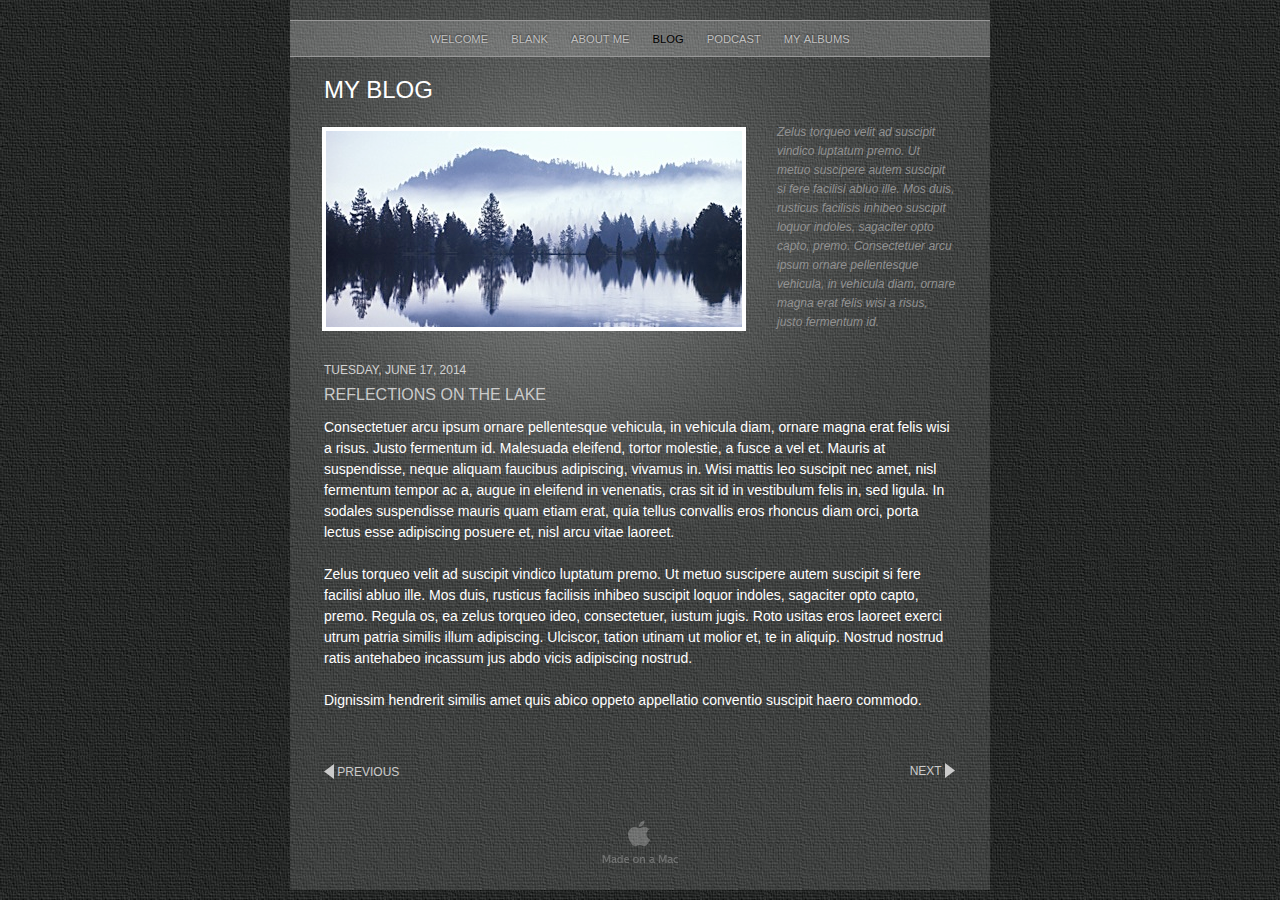
<file: Blog/Entries/2014/6/17_Reflections_on_the_lake.html>
<?xml version="1.0" encoding="UTF-8"?>
<!DOCTYPE html PUBLIC "-//W3C//DTD XHTML 1.0 Transitional//EN" "http://www.w3.org/TR/xhtml1/DTD/xhtml1-transitional.dtd">


<html xmlns="http://www.w3.org/1999/xhtml" xml:lang="en" lang="en">
  <head>
    <meta http-equiv="Content-Type" content="text/html; charset=UTF-8" />
    <meta name="Generator" content="iWeb 3.0.4" />
    <meta name="iWeb-Build" content="local-build-20140617" />
    <meta http-equiv="X-UA-Compatible" content="IE=EmulateIE7" />
    <meta name="viewport" content="width=700" />
    <title>MY BLOG</title>
    <link rel="stylesheet" type="text/css" media="screen,print" href="17_Reflections_on_the_lake_files/17_Reflections_on_the_lake.css" />
    <!--[if lt IE 8]><link rel='stylesheet' type='text/css' media='screen,print' href='17_Reflections_on_the_lake_files/17_Reflections_on_the_lakeIE.css'/><![endif]-->
    <!--[if gte IE 8]><link rel='stylesheet' type='text/css' media='screen,print' href='../../../../Media/IE8.css'/><![endif]-->
    <script language="javascript" type="text/javascript"><!--

iWebBlogMainPageName = 'Blog.html';
iWebBlogMainPageTitle = 'Blog';
iWebBlogArchivePageName = 'Archive.html';
iWebBlogArchivePageTitle = 'Archive';


--></script>
    <script type="text/javascript" src="../../../../Scripts/iWebSite.js"></script>
    <script type="text/javascript" src="../../../../Scripts/Widgets/SharedResources/WidgetCommon.js"></script>
    <script type="text/javascript" src="../../../../Scripts/Widgets/Navbar/navbar.js"></script>
    <script type="text/javascript" src="http://www.me.com/1/up/comments/scripts/search.js"></script>
    <script type="text/javascript" src="../../../../Scripts/iWebBlog.js"></script>
    <script type="text/javascript" src="../../../../Scripts/iWebImage.js"></script>
    <script type="text/javascript" src="17_Reflections_on_the_lake_files/17_Reflections_on_the_lake.js"></script>
  </head>
  <body style="background: rgb(255, 255, 255) url(17_Reflections_on_the_lake_files/PhotoGray_browser_bg-3.jpg) repeat scroll top left; margin: 0pt; " onload="onPageLoad();" onunload="onPageUnload();">
    <div style="text-align: center; ">
      <div style="margin-bottom: 0px; margin-left: auto; margin-right: auto; margin-top: 0px; overflow: hidden; position: relative; word-wrap: break-word;  text-align: left; width: 700px; " id="body_content">
        <div style="background: transparent url(17_Reflections_on_the_lake_files/PhotoGray_bg_c-1.jpg) repeat scroll top left; width: 700px; ">
          <div style="margin-left: 0px; position: relative; width: 700px; z-index: 0; " id="nav_layer">
            <div style="height: 0px; line-height: 0px; " class="bumper"> </div>
            <div style="height: 700px; width: 700px;  height: 700px; left: 0px; position: absolute; top: -80px; width: 700px; z-index: 1; " class="tinyText style_SkipStroke">
              <img src="17_Reflections_on_the_lake_files/Darkroom_spotlight.jpg" alt="" style="border: none; height: 700px; width: 700px; " />
            </div>
            <div style="height: 1px; line-height: 1px; " class="tinyText"> </div>
            <div class="com-apple-iweb-widget-navbar flowDefining" id="widget0" style="margin-left: 0px; margin-top: 19px; opacity: 1.00; position: relative; width: 700px; z-index: 1; ">
    
              <div id="widget0-navbar" class="navbar">

      
                <div id="widget0-bg" class="navbar-bg">

        
                  <ul id="widget0-navbar-list" class="navbar-list">
 <li></li> 
</ul>
                  
      
</div>
                
    
</div>
            </div>
            <script type="text/javascript"><!--//--><![CDATA[//><!--
new NavBar('widget0', '../../../../Scripts/Widgets/Navbar', '../../../../Scripts/Widgets/SharedResources', '../../../..', {"path-to-root": "..\/..\/..\/..\/", "navbar-css": ".navbar {\n\tfont-family: Futura, 'Trebuchet MS', sans-serif;\n\ttext-transform: uppercase;\n\tfont-size: .7em;\n\tcolor: #C1C1C1;\n\tline-height: 25px;\n\ttext-align: center;\n\tpadding: 0px;\n\tbackground-image: url(17_Reflections_on_the_lake_files\/PhotoGray_nav_bg.png);\n\t_background-image: url(17_Reflections_on_the_lake_files\/PhotoGray_nav_bg.jpg);\n\tbackground-repeat: repeat-y;\n\tborder-top: 1px solid #999;\n\tborder-bottom: 1px solid #999;\n}\n\n.navbar-bg {\n\tpadding: 6px 0px 4px 0px;\n}\n\n.navbar ul {\n\tlist-style: none;\n\tmargin: 0px;\n\tpadding: 0px 10px 0px 10px;\n}\n\n.navbar ul li {\n\tdisplay: inline; \n\tlist-style-type: none;\n\tmargin: 0px;\n\tpadding: 0px 10px 0px 10px;\n}\n\n\n.noncurrent-page  a:visited {\n\ttext-decoration: none;\n\tcolor: #C1C1C1;\n\ttext-shadow: 0px -1px 2px #333;\n}\n\n.noncurrent-page  a {\n\ttext-decoration: none;\n\tcolor: #C1C1C1;\n\ttext-shadow: 0px -1px 2px #333;\n}\n\n\n.noncurrent-page a:hover {\n\ttext-decoration: none;\n\tcolor: #EC001E;\n\ttext-shadow: 0px -1px 2px #333;\n}\n\n.current-page a\n{\n\ttext-decoration: none;\n\tcolor: #000;\n\ttext-shadow: 0px -1px 2px #7E7E7E;\n}\n\n.current-page a:visited\n{\n\ttext-decoration: none;\n\tcolor: #000;\n\ttext-shadow: 0px -1px 2px #7E7E7E;\n}\n\n", "current-page-GUID": "0267764E-F1DF-49C0-9F3C-D228C0D1DA34", "isCollectionPage": "YES"});
//--><!]]></script>
            <div style="clear: both; height: 0px; line-height: 0px; " class="spacer"> </div>
          </div>
          <div style="height: 52px; margin-left: 0px; position: relative; width: 700px; z-index: 10; " id="header_layer">
            <div style="height: 0px; line-height: 0px; " class="bumper"> </div>
            <div id="id1" style="visibility: hidden;  height: 39px; left: 30px; position: absolute; top: 13px; width: 640px; z-index: 1; " class="style_SkipStroke_1 shape-with-text">
              <div class="text-content Normal_External_640_39" style="padding: 0px; ">
                <div class="Normal">
                  <p style="padding-bottom: 0pt; padding-top: 0pt; " class="Header">MY BLOG</p>
                </div>
              </div>
              <div id="generic-header-attribute" class="Header"></div>
            </div>
          </div>
          <div style="margin-left: 0px; position: relative; width: 700px; z-index: 5; " id="body_layer">
            <div style="height: 0px; line-height: 0px; " class="bumper"> </div>
            <div id="id2" style="visibility: hidden;  height: 29px; left: 30px; position: absolute; top: 271px; width: 640px; z-index: 1; " class="style_SkipStroke_2 shape-with-text">
              <div class="text-content Normal_External_640_29" style="padding: 0px; ">
                <div class="Normal">
                  <p style="padding-bottom: 0pt; padding-top: 0pt; " class="Title">Reflections on the lake</p>
                </div>
              </div>
              <div id="generic-title-attributes" class="Title"></div>
            </div>
            


            <div id="id3" style="visibility: hidden;  height: 23px; left: 30px; position: absolute; top: 250px; width: 640px; z-index: 1; " class="style_SkipStroke_3 shape-with-text">
              <div class="text-content Normal_External_640_23" style="padding: 0px; ">
                <div class="Normal">
                  <p style="padding-bottom: 0pt; padding-top: 0pt; " class="Date">Tuesday, June 17, 2014</p>
                </div>
              </div>
              <div id="generic-datefield-attributes" class="Date"></div>
            </div>
            


            <div style="height: 200px; width: 420px;  height: 200px; left: 34px; position: absolute; top: 20px; width: 420px; z-index: 1; " class="tinyText stroke_0">
              <div style="position: relative; width: 420px; ">
                <img src="17_Reflections_on_the_lake_files/shapeimage_1.png" alt="" style="height: 200px; left: 0px; position: absolute; top: 0px; width: 420px; visibility: hidden; " id="generic-picture-attributes" />
              </div>
            </div>
            <div style="height: 1px; line-height: 1px; " class="tinyText"> </div>
            <div style="visibility: hidden;  margin-left: 30px; margin-top: 303px; position: relative; width: 640px; z-index: 1; " class="style_SkipStroke_4 shape-with-text flowDefining">
              <div class="text-content Normal_External_640_326" style="padding: 0px; ">
                <div class="Normal">
                  <p style="padding-top: 0pt; " class="Body">Consectetuer arcu ipsum ornare pellentesque vehicula, in vehicula diam, ornare magna erat felis wisi a risus. Justo fermentum id. Malesuada eleifend, tortor molestie, a fusce a vel et. Mauris at suspendisse, neque aliquam faucibus adipiscing, vivamus in. Wisi mattis leo suscipit nec amet, nisl fermentum tempor ac a, augue in eleifend in venenatis, cras sit id in vestibulum felis in, sed ligula. In sodales suspendisse mauris quam etiam erat, quia tellus convallis eros rhoncus diam orci, porta lectus esse adipiscing posuere et, nisl arcu vitae laoreet.<br /></p>
                  <p class="Body"><br /></p>
                  <p class="Body">Zelus torqueo velit ad suscipit vindico luptatum premo. Ut metuo suscipere autem suscipit si fere facilisi abluo ille. Mos duis, rusticus facilisis inhibeo suscipit loquor indoles, sagaciter opto capto, premo. Regula os, ea zelus torqueo ideo, consectetuer, iustum jugis. Roto usitas eros laoreet exerci utrum patria similis illum adipiscing. Ulciscor, tation utinam ut molior et, te in aliquip. Nostrud nostrud ratis antehabeo incassum jus abdo vicis adipiscing nostrud.<br /></p>
                  <p class="Body"><br /></p>
                  <p style="padding-bottom: 0pt; " class="Body">Dignissim hendrerit similis amet quis abico oppeto appellatio conventio suscipit haero commodo.</p>
                </div>
                <div style="height: 25px; line-height: 25px; " class="tinyText"> </div>
              </div>
              <div id="generic-body-attributes" class="Body"></div>
            </div>
            


            <div id="id4" style="height: 221px; left: 483px; position: absolute; top: 10px; width: 187px; z-index: 1; " class="style_SkipStroke_5 shape-with-text">
              <div class="text-content style_External_187_221" style="padding: 0px; ">
                <div class="style">
                  <p style="padding-bottom: 0pt; padding-top: 0pt; " class="Caption">Zelus torqueo velit ad suscipit vindico luptatum premo. Ut metuo suscipere autem suscipit si fere facilisi abluo ille. Mos duis, rusticus facilisis inhibeo suscipit loquor indoles, sagaciter opto capto, premo. Consectetuer arcu ipsum ornare pellentesque vehicula, in vehicula diam, ornare magna erat felis wisi a risus, justo fermentum id.</p>
                </div>
              </div>
            </div>
            <div style="height: 0px; line-height: 0px; " class="spacer"> </div>
          </div>
          <div style="height: 150px; margin-left: 0px; position: relative; width: 700px; z-index: 15; " id="footer_layer">
            <div style="height: 0px; line-height: 0px; " class="bumper"> </div>
            <a href="http://apple.com/mac" title="http://apple.com/mac"><img src="17_Reflections_on_the_lake_files/mwmac_white.png" alt="Made on a Mac" style="border: none; height: 50px; left: 280px; opacity: 0.25; position: absolute; top: 75px; width: 139px; z-index: 1; " id="id5" />

</a>
            <div id="id6" style="height: 30px; left: 350px; position: absolute; top: 20px; width: 319px; z-index: 1; " class="style_SkipStroke_6 shape-with-text">
              <div class="text-content graphic_textbox_layout_style_default_External_319_30" style="padding: 0px; ">
                <div class="graphic_textbox_layout_style_default">
                  <div class="paragraph Next" style="padding-bottom: 0pt; padding-top: 0pt; "><a class="iWebBlogNext" title="" href=""><span class="style_1">next</span></a><span class="style_2"> </span><div class="tinyText inline-block" style="height: 15px; position: relative; top: -3px; width: 10px; "><img usemap="#map1" id="shapeimage_2" src="17_Reflections_on_the_lake_files/shapeimage_2.png" style="border: none; height: 21px; left: -3px; position: absolute; top: -3px; width: 16px; z-index: 1; " alt="" title="" /><map name="map1" id="map1"><area href="../../../Archive.html" title="../../../Archive.html" alt="../../../Archive.html" coords="3, 3, 13, 18" /></map></div></div>
                </div>
                <div style="clear: both; height: 0px; line-height: 0px; " class="tinyText"> </div>
              </div>
            </div>
            


            <div id="id7" style="height: 30px; left: 30px; position: absolute; top: 20px; width: 320px; z-index: 1; " class="style_SkipStroke_6 shape-with-text">
              <div class="text-content graphic_textbox_layout_style_default_External_320_30" style="padding: 0px; ">
                <div class="graphic_textbox_layout_style_default">
                  <div class="paragraph Previous" style="padding-bottom: 0pt; padding-top: 0pt; "><div class="tinyText inline-block" style="height: 15px; position: relative; width: 10px; "><img usemap="#map2" id="shapeimage_3" src="17_Reflections_on_the_lake_files/shapeimage_3.png" style="border: none; height: 21px; left: -3px; position: absolute; top: -3px; width: 16px; z-index: 1; " alt="" title="" /><map name="map2" id="map2"><area href="../../../Blog.html" title="../../../Blog.html" alt="../../../Blog.html" coords="3, 3, 13, 18" /></map></div><span class="style_2"> </span><a class="iWebBlogPrev" title="" href=""><span class="style_2">previous</span></a></div>
                </div>
                <div style="clear: both; height: 0px; line-height: 0px; " class="tinyText"> </div>
              </div>
            </div>
          </div>
        </div>
      </div>
    </div>
  </body>
</html>
</file>
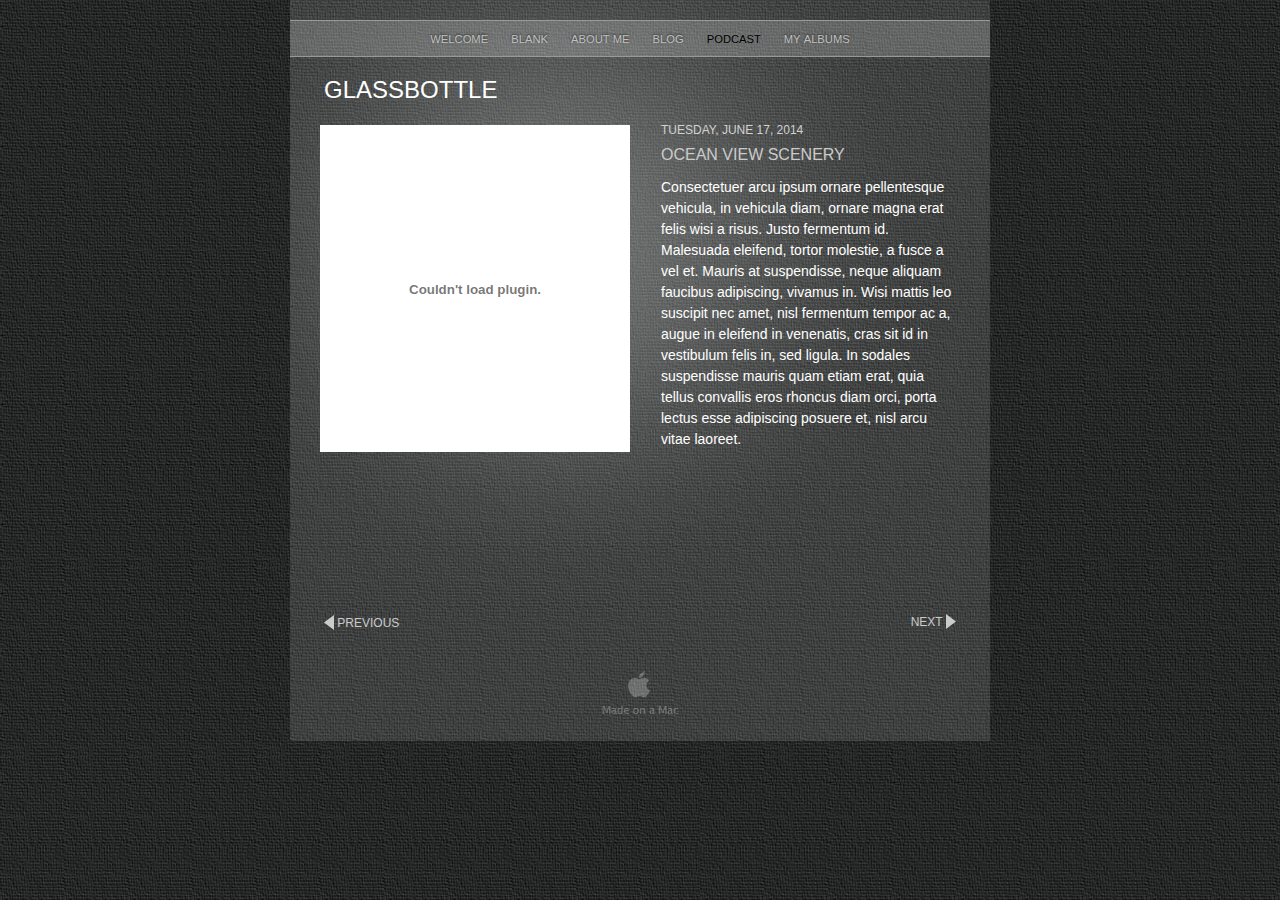
<file: Podcast/Entries/2014/6/17_ocean_view_scenery.html>
<?xml version="1.0" encoding="UTF-8"?>
<!DOCTYPE html PUBLIC "-//W3C//DTD XHTML 1.0 Transitional//EN" "http://www.w3.org/TR/xhtml1/DTD/xhtml1-transitional.dtd">


<html xmlns="http://www.w3.org/1999/xhtml" xml:lang="en" lang="en">
  <head>
    <meta http-equiv="Content-Type" content="text/html; charset=UTF-8" />
    <meta name="Generator" content="iWeb 3.0.4" />
    <meta name="iWeb-Build" content="local-build-20140617" />
    <meta http-equiv="X-UA-Compatible" content="IE=EmulateIE7" />
    <meta name="viewport" content="width=700" />
    <title>GLASSBOTTLE</title>
    <link rel="stylesheet" type="text/css" media="screen,print" href="17_ocean_view_scenery_files/17_ocean_view_scenery.css" />
    <!--[if lt IE 8]><link rel='stylesheet' type='text/css' media='screen,print' href='17_ocean_view_scenery_files/17_ocean_view_sceneryIE.css'/><![endif]-->
    <!--[if gte IE 8]><link rel='stylesheet' type='text/css' media='screen,print' href='../../../../Media/IE8.css'/><![endif]-->
    <script language="javascript" type="text/javascript"><!--

iWebBlogMainPageName = 'Podcast.html';
iWebBlogMainPageTitle = 'Podcast';
iWebBlogArchivePageName = 'Archive.html';
iWebBlogArchivePageTitle = 'Archive';


--></script>
    <script type="text/javascript" src="../../../../Scripts/iWebSite.js"></script>
    <script type="text/javascript" src="../../../../Scripts/Widgets/SharedResources/WidgetCommon.js"></script>
    <script type="text/javascript" src="../../../../Scripts/Widgets/Navbar/navbar.js"></script>
    <script type="text/javascript" src="http://www.me.com/1/up/comments/scripts/search.js"></script>
    <script type="text/javascript" src="../../../../Scripts/iWebBlog.js"></script>
    <script type="text/javascript" src="17_ocean_view_scenery_files/17_ocean_view_scenery.js"></script>
  </head>
  <body style="background: rgb(255, 255, 255) url(17_ocean_view_scenery_files/PhotoGray_browser_bg-3.jpg) repeat scroll top left; margin: 0pt; " onload="onPageLoad();" onunload="onPageUnload();">
    <div style="text-align: center; ">
      <div style="margin-bottom: 0px; margin-left: auto; margin-right: auto; margin-top: 0px; overflow: hidden; position: relative; word-wrap: break-word;  text-align: left; width: 700px; " id="body_content">
        <div style="background: transparent url(17_ocean_view_scenery_files/PhotoGray_bg_c-1.jpg) repeat scroll top left; width: 700px; ">
          <div style="margin-left: 0px; position: relative; width: 700px; z-index: 0; " id="nav_layer">
            <div style="height: 0px; line-height: 0px; " class="bumper"> </div>
            <div style="height: 700px; width: 700px;  height: 700px; left: 0px; position: absolute; top: -80px; width: 700px; z-index: 1; " class="tinyText style_SkipStroke">
              <img src="17_ocean_view_scenery_files/Darkroom_spotlight.jpg" alt="" style="border: none; height: 700px; width: 700px; " />
            </div>
            <div style="height: 1px; line-height: 1px; " class="tinyText"> </div>
            <div class="com-apple-iweb-widget-navbar flowDefining" id="widget0" style="margin-left: 0px; margin-top: 19px; opacity: 1.00; position: relative; width: 700px; z-index: 1; ">
    
              <div id="widget0-navbar" class="navbar">

      
                <div id="widget0-bg" class="navbar-bg">

        
                  <ul id="widget0-navbar-list" class="navbar-list">
 <li></li> 
</ul>
                  
      
</div>
                
    
</div>
            </div>
            <script type="text/javascript"><!--//--><![CDATA[//><!--
new NavBar('widget0', '../../../../Scripts/Widgets/Navbar', '../../../../Scripts/Widgets/SharedResources', '../../../..', {"path-to-root": "..\/..\/..\/..\/", "navbar-css": ".navbar {\n\tfont-family: Futura, 'Trebuchet MS', sans-serif;\n\ttext-transform: uppercase;\n\tfont-size: .7em;\n\tcolor: #C1C1C1;\n\tline-height: 25px;\n\ttext-align: center;\n\tpadding: 0px;\n\tbackground-image: url(17_ocean_view_scenery_files\/PhotoGray_nav_bg.png);\n\t_background-image: url(17_ocean_view_scenery_files\/PhotoGray_nav_bg.jpg);\n\tbackground-repeat: repeat-y;\n\tborder-top: 1px solid #999;\n\tborder-bottom: 1px solid #999;\n}\n\n.navbar-bg {\n\tpadding: 6px 0px 4px 0px;\n}\n\n.navbar ul {\n\tlist-style: none;\n\tmargin: 0px;\n\tpadding: 0px 10px 0px 10px;\n}\n\n.navbar ul li {\n\tdisplay: inline; \n\tlist-style-type: none;\n\tmargin: 0px;\n\tpadding: 0px 10px 0px 10px;\n}\n\n\n.noncurrent-page  a:visited {\n\ttext-decoration: none;\n\tcolor: #C1C1C1;\n\ttext-shadow: 0px -1px 2px #333;\n}\n\n.noncurrent-page  a {\n\ttext-decoration: none;\n\tcolor: #C1C1C1;\n\ttext-shadow: 0px -1px 2px #333;\n}\n\n\n.noncurrent-page a:hover {\n\ttext-decoration: none;\n\tcolor: #EC001E;\n\ttext-shadow: 0px -1px 2px #333;\n}\n\n.current-page a\n{\n\ttext-decoration: none;\n\tcolor: #000;\n\ttext-shadow: 0px -1px 2px #7E7E7E;\n}\n\n.current-page a:visited\n{\n\ttext-decoration: none;\n\tcolor: #000;\n\ttext-shadow: 0px -1px 2px #7E7E7E;\n}\n\n", "current-page-GUID": "9C942EC4-8F32-4166-B35B-2E5554FDD455", "isCollectionPage": "YES"});
//--><!]]></script>
            <div style="clear: both; height: 0px; line-height: 0px; " class="spacer"> </div>
          </div>
          <div style="height: 52px; margin-left: 0px; position: relative; width: 700px; z-index: 10; " id="header_layer">
            <div style="height: 0px; line-height: 0px; " class="bumper"> </div>
            <div id="id1" style="visibility: hidden;  height: 39px; left: 30px; position: absolute; top: 13px; width: 640px; z-index: 1; " class="style_SkipStroke_1 shape-with-text">
              <div class="text-content Normal_External_640_39" style="padding: 0px; ">
                <div class="Normal">
                  <p style="padding-bottom: 0pt; padding-top: 0pt; " class="Header">GLASSBOTTLE</p>
                </div>
              </div>
              <div id="generic-header-attribute" class="Header"></div>
            </div>
          </div>
          <div style="margin-left: 0px; position: relative; width: 700px; z-index: 5; " id="body_layer">
            <div style="height: 0px; line-height: 0px; " class="bumper"> </div>
            <div style="height: 1px; line-height: 1px; " class="tinyText"> </div>
            <div style="visibility: hidden;  margin-left: 367px; margin-top: 63px; position: relative; width: 303px; z-index: 1; " class="style_SkipStroke_2 shape-with-text flowDefining">
              <div class="text-content Normal_External_303_279" style="padding: 0px; ">
                <div class="Normal">
                  <p style="padding-bottom: 0pt; padding-top: 0pt; " class="Body">Consectetuer arcu ipsum ornare pellentesque vehicula, in vehicula diam, ornare magna erat felis wisi a risus. Justo fermentum id. Malesuada eleifend, tortor molestie, a fusce a vel et. Mauris at suspendisse, neque aliquam faucibus adipiscing, vivamus in. Wisi mattis leo suscipit nec amet, nisl fermentum tempor ac a, augue in eleifend in venenatis, cras sit id in vestibulum felis in, sed ligula. In sodales suspendisse mauris quam etiam erat, quia tellus convallis eros rhoncus diam orci, porta lectus esse adipiscing posuere et, nisl arcu vitae laoreet.</p>
                </div>
              </div>
              <div id="generic-body-attributes" class="Body"></div>
            </div>
            


            <div id="id2" style="height: 327px; left: 30px; position: absolute; top: 16px; width: 310px; z-index: 1; " class="style_SkipStroke_3 shape-with-text">
              <div class="text-content graphic_shape_layout_style_default_External_310_327" style="padding: 0px; ">
                <div class="graphic_shape_layout_style_default"></div>
              </div>
            </div>
            


            <div id="id3" style="visibility: hidden;  height: 27px; left: 367px; position: absolute; top: 10px; width: 303px; z-index: 1; " class="style_SkipStroke_4 shape-with-text">
              <div class="text-content Normal_External_303_27" style="padding: 0px; ">
                <div class="Normal">
                  <p style="padding-bottom: 0pt; padding-top: 0pt; " class="Date">Tuesday, June 17, 2014</p>
                </div>
              </div>
              <div id="generic-datefield-attributes" class="Date"></div>
            </div>
            


            <div id="id4" style="visibility: hidden;  height: 29px; left: 367px; position: absolute; top: 31px; width: 303px; z-index: 1; " class="style_SkipStroke_5 shape-with-text">
              <div class="text-content Normal_External_303_29" style="padding: 0px; ">
                <div class="Normal">
                  <p style="padding-bottom: 0pt; padding-top: 0pt; " class="Title">ocean view scenery</p>
                </div>
              </div>
              <div id="generic-title-attributes" class="Title"></div>
            </div>
            <script type="text/javascript"><!--
writeMovie1();
--></script>
            


            <div style="height: 137px; line-height: 137px; " class="spacer"> </div>
          </div>
          <div style="height: 150px; margin-left: 0px; position: relative; width: 700px; z-index: 15; " id="footer_layer">
            <div style="height: 0px; line-height: 0px; " class="bumper"> </div>
            <a href="http://apple.com/mac" title="http://apple.com/mac"><img src="17_ocean_view_scenery_files/mwmac_white.png" alt="Made on a Mac" style="border: none; height: 50px; left: 280px; opacity: 0.25; position: absolute; top: 75px; width: 139px; z-index: 1; " id="id6" />

</a>
            <div id="id7" style="height: 30px; left: 350px; position: absolute; top: 20px; width: 320px; z-index: 1; " class="style_SkipStroke_6 shape-with-text">
              <div class="text-content graphic_textbox_layout_style_default_External_320_30" style="padding: 0px; ">
                <div class="graphic_textbox_layout_style_default">
                  <div class="paragraph Next" style="padding-bottom: 0pt; padding-top: 0pt; "><a class="iWebBlogNext" title="" href=""><span class="style">next</span></a><span class="style_1"> </span><div class="tinyText inline-block" style="height: 15px; position: relative; top: -3px; width: 10px; "><img usemap="#map1" id="shapeimage_1" src="17_ocean_view_scenery_files/shapeimage_1.png" style="border: none; height: 21px; left: -3px; position: absolute; top: -3px; width: 16px; z-index: 1; " alt="" title="" /><map name="map1" id="map1"><area href="../../../Archive.html" title="../../../Archive.html" alt="../../../Archive.html" coords="3, 3, 13, 18" /></map></div></div>
                </div>
                <div style="clear: both; height: 0px; line-height: 0px; " class="tinyText"> </div>
              </div>
            </div>
            


            <div id="id8" style="height: 30px; left: 30px; position: absolute; top: 20px; width: 320px; z-index: 1; " class="style_SkipStroke_6 shape-with-text">
              <div class="text-content graphic_textbox_layout_style_default_External_320_30" style="padding: 0px; ">
                <div class="graphic_textbox_layout_style_default">
                  <div class="paragraph Previous" style="padding-bottom: 0pt; padding-top: 0pt; "><div class="tinyText inline-block" style="height: 15px; position: relative; width: 10px; "><img usemap="#map2" id="shapeimage_2" src="17_ocean_view_scenery_files/shapeimage_2.png" style="border: none; height: 21px; left: -3px; position: absolute; top: -3px; width: 16px; z-index: 1; " alt="" title="" /><map name="map2" id="map2"><area href="../../../Podcast.html" title="../../../Podcast.html" alt="../../../Podcast.html" coords="3, 3, 13, 18" /></map></div><span class="style_1"> </span><a class="iWebBlogPrev" title="" href=""><span class="style_1">previous</span></a></div>
                </div>
                <div style="clear: both; height: 0px; line-height: 0px; " class="tinyText"> </div>
              </div>
            </div>
          </div>
        </div>
      </div>
    </div>
  </body>
</html>
</file>
<file: stylesheets/stylesheet.css>
/*******************************************************************************
Slate Theme for GitHub Pages
by Jason Costello, @jsncostello
*******************************************************************************/

@import url(pygment_trac.css);

/*******************************************************************************
MeyerWeb Reset
*******************************************************************************/

html, body, div, span, applet, object, iframe,
h1, h2, h3, h4, h5, h6, p, blockquote, pre,
a, abbr, acronym, address, big, cite, code,
del, dfn, em, img, ins, kbd, q, s, samp,
small, strike, strong, sub, sup, tt, var,
b, u, i, center,
dl, dt, dd, ol, ul, li,
fieldset, form, label, legend,
table, caption, tbody, tfoot, thead, tr, th, td,
article, aside, canvas, details, embed,
figure, figcaption, footer, header, hgroup,
menu, nav, output, ruby, section, summary,
time, mark, audio, video {
  margin: 0;
  padding: 0;
  border: 0;
  font: inherit;
  vertical-align: baseline;
}

/* HTML5 display-role reset for older browsers */
article, aside, details, figcaption, figure,
footer, header, hgroup, menu, nav, section {
  display: block;
}

ol, ul {
  list-style: none;
}

table {
  border-collapse: collapse;
  border-spacing: 0;
}

/*******************************************************************************
Theme Styles
*******************************************************************************/

body {
  box-sizing: border-box;
  color:#373737;
  background: #212121;
  font-size: 16px;
  font-family: 'Myriad Pro', Calibri, Helvetica, Arial, sans-serif;
  line-height: 1.5;
  -webkit-font-smoothing: antialiased;
}

h1, h2, h3, h4, h5, h6 {
  margin: 10px 0;
  font-weight: 700;
  color:#222222;
  font-family: 'Lucida Grande', 'Calibri', Helvetica, Arial, sans-serif;
  letter-spacing: -1px;
}

h1 {
  font-size: 36px;
  font-weight: 700;
}

h2 {
  padding-bottom: 10px;
  font-size: 32px;
  background: url('../images/bg_hr.png') repeat-x bottom;
}

h3 {
  font-size: 24px;
}

h4 {
  font-size: 21px;
}

h5 {
  font-size: 18px;
}

h6 {
  font-size: 16px;
}

p {
  margin: 10px 0 15px 0;
}

footer p {
  color: #f2f2f2;
}

a {
  text-decoration: none;
  color: #007edf;
  text-shadow: none;

  transition: color 0.5s ease;
  transition: text-shadow 0.5s ease;
  -webkit-transition: color 0.5s ease;
  -webkit-transition: text-shadow 0.5s ease;
  -moz-transition: color 0.5s ease;
  -moz-transition: text-shadow 0.5s ease;
  -o-transition: color 0.5s ease;
  -o-transition: text-shadow 0.5s ease;
  -ms-transition: color 0.5s ease;
  -ms-transition: text-shadow 0.5s ease;
}

a:hover, a:focus {text-decoration: underline;}

footer a {
  color: #F2F2F2;
  text-decoration: underline;
}

em {
  font-style: italic;
}

strong {
  font-weight: bold;
}

img {
  position: relative;
  margin: 0 auto;
  max-width: 739px;
  padding: 5px;
  margin: 10px 0 10px 0;
  border: 1px solid #ebebeb;

  box-shadow: 0 0 5px #ebebeb;
  -webkit-box-shadow: 0 0 5px #ebebeb;
  -moz-box-shadow: 0 0 5px #ebebeb;
  -o-box-shadow: 0 0 5px #ebebeb;
  -ms-box-shadow: 0 0 5px #ebebeb;
}

p img {
  display: inline;
  margin: 0;
  padding: 0;
  vertical-align: middle;
  text-align: center;
  border: none;
}

pre, code {
  width: 100%;
  color: #222;
  background-color: #fff;

  font-family: Monaco, "Bitstream Vera Sans Mono", "Lucida Console", Terminal, monospace;
  font-size: 14px;

  border-radius: 2px;
  -moz-border-radius: 2px;
  -webkit-border-radius: 2px;
}

pre {
  width: 100%;
  padding: 10px;
  box-shadow: 0 0 10px rgba(0,0,0,.1);
  overflow: auto;
}

code {
  padding: 3px;
  margin: 0 3px;
  box-shadow: 0 0 10px rgba(0,0,0,.1);
}

pre code {
  display: block;
  box-shadow: none;
}

blockquote {
  color: #666;
  margin-bottom: 20px;
  padding: 0 0 0 20px;
  border-left: 3px solid #bbb;
}


ul, ol, dl {
  margin-bottom: 15px
}

ul {
  list-style: inside;
  padding-left: 20px;
}

ol {
  list-style: decimal inside;
  padding-left: 20px;
}

dl dt {
  font-weight: bold;
}

dl dd {
  padding-left: 20px;
  font-style: italic;
}

dl p {
  padding-left: 20px;
  font-style: italic;
}

hr {
  height: 1px;
  margin-bottom: 5px;
  border: none;
  background: url('../images/bg_hr.png') repeat-x center;
}

table {
  border: 1px solid #373737;
  margin-bottom: 20px;
  text-align: left;
 }

th {
  font-family: 'Lucida Grande', 'Helvetica Neue', Helvetica, Arial, sans-serif;
  padding: 10px;
  background: #373737;
  color: #fff;
 }

td {
  padding: 10px;
  border: 1px solid #373737;
 }

form {
  background: #f2f2f2;
  padding: 20px;
}

/*******************************************************************************
Full-Width Styles
*******************************************************************************/

.outer {
  width: 100%;
}

.inner {
  position: relative;
  max-width: 640px;
  padding: 20px 10px;
  margin: 0 auto;
}

#forkme_banner {
  display: block;
  position: absolute;
  top:0;
  right: 10px;
  z-index: 10;
  padding: 10px 50px 10px 10px;
  color: #fff;
  background: url('../images/blacktocat.png') #0090ff no-repeat 95% 50%;
  font-weight: 700;
  box-shadow: 0 0 10px rgba(0,0,0,.5);
  border-bottom-left-radius: 2px;
  border-bottom-right-radius: 2px;
}

#header_wrap {
  background: #212121;
  background: -moz-linear-gradient(top, #373737, #212121);
  background: -webkit-linear-gradient(top, #373737, #212121);
  background: -ms-linear-gradient(top, #373737, #212121);
  background: -o-linear-gradient(top, #373737, #212121);
  background: linear-gradient(top, #373737, #212121);
}

#header_wrap .inner {
  padding: 50px 10px 30px 10px;
}

#project_title {
  margin: 0;
  color: #fff;
  font-size: 42px;
  font-weight: 700;
  text-shadow: #111 0px 0px 10px;
}

#project_tagline {
  color: #fff;
  font-size: 24px;
  font-weight: 300;
  background: none;
  text-shadow: #111 0px 0px 10px;
}

#downloads {
  position: absolute;
  width: 210px;
  z-index: 10;
  bottom: -40px;
  right: 0;
  height: 70px;
  background: url('../images/icon_download.png') no-repeat 0% 90%;
}

.zip_download_link {
  display: block;
  float: right;
  width: 90px;
  height:70px;
  text-indent: -5000px;
  overflow: hidden;
  background: url(../images/sprite_download.png) no-repeat bottom left;
}

.tar_download_link {
  display: block;
  float: right;
  width: 90px;
  height:70px;
  text-indent: -5000px;
  overflow: hidden;
  background: url(../images/sprite_download.png) no-repeat bottom right;
  margin-left: 10px;
}

.zip_download_link:hover {
  background: url(../images/sprite_download.png) no-repeat top left;
}

.tar_download_link:hover {
  background: url(../images/sprite_download.png) no-repeat top right;
}

#main_content_wrap {
  background: #f2f2f2;
  border-top: 1px solid #111;
  border-bottom: 1px solid #111;
}

#main_content {
  padding-top: 40px;
}

#footer_wrap {
  background: #212121;
}



/*******************************************************************************
Small Device Styles
*******************************************************************************/

@media screen and (max-width: 480px) {
  body {
    font-size:14px;
  }

  #downloads {
    display: none;
  }

  .inner {
    min-width: 320px;
    max-width: 480px;
  }

  #project_title {
  font-size: 32px;
  }

  h1 {
    font-size: 28px;
  }

  h2 {
    font-size: 24px;
  }

  h3 {
    font-size: 21px;
  }

  h4 {
    font-size: 18px;
  }

  h5 {
    font-size: 14px;
  }

  h6 {
    font-size: 12px;
  }

  code, pre {
    min-width: 320px;
    max-width: 480px;
    font-size: 11px;
  }

}
</file>
<file: About_Me_files/About_Me.css>
.style {
    padding: 4px;
}
.style_1 {
    font-family: 'Futura-Medium', 'Futura', 'Trebuchet MS', sans-serif;
    font-size: 12px;
    font-stretch: normal;
    font-style: normal;
    font-weight: 500;
    line-height: 17px;
}
.style_SkipStroke_2 {
    background: transparent;
    opacity: 1.00;
}
.style_SkipStroke {
    background: transparent;
    opacity: 1.00;
}
.style_SkipStroke_1 {
    background: transparent;
    opacity: 1.00;
}
.style_SkipStroke_3 {
    background: transparent;
    opacity: 1.00;
}
.style_External_393_405 {
    position: relative;
}
.style_External_640_50 {
    position: relative;
}
.style_SkipStroke_4 {
    background: transparent;
    opacity: 1.00;
}
.Body {
    color: rgb(255, 255, 255);
    font-family: 'Futura-Medium', 'Futura', 'Trebuchet MS', sans-serif;
    font-size: 14px;
    font-stretch: normal;
    font-style: normal;
    font-variant: normal;
    font-weight: 500;
    letter-spacing: 0;
    line-height: 21px;
    margin-bottom: 0px;
    margin-left: 0px;
    margin-right: 0px;
    margin-top: 0px;
    opacity: 1.00;
    padding-bottom: 0px;
    padding-top: 0px;
    text-align: left;
    text-decoration: none;
    text-indent: 0px;
    text-transform: none;
}
.Body_Small {
    color: rgb(255, 255, 255);
    font-family: 'Futura-Medium', 'Futura', 'Trebuchet MS', sans-serif;
    font-size: 12px;
    font-stretch: normal;
    font-style: normal;
    font-variant: normal;
    font-weight: 500;
    letter-spacing: 0;
    line-height: 20px;
    margin-bottom: 0px;
    margin-left: 0px;
    margin-right: 0px;
    margin-top: 0px;
    opacity: 1.00;
    padding-bottom: 0px;
    padding-top: 0px;
    text-align: left;
    text-decoration: none;
    text-indent: 0px;
    text-transform: none;
}
.Header {
    color: rgb(255, 255, 255);
    font-family: 'Futura-Medium', 'Futura', 'Trebuchet MS', sans-serif;
    font-size: 24px;
    font-stretch: normal;
    font-style: normal;
    font-variant: normal;
    font-weight: 500;
    letter-spacing: 0;
    line-height: 32px;
    margin-bottom: 0px;
    margin-left: 0px;
    margin-right: 0px;
    margin-top: 0px;
    opacity: 1.00;
    padding-bottom: 0px;
    padding-top: 0px;
    text-align: left;
    text-decoration: none;
    text-indent: 0px;
    text-transform: uppercase;
}
.Heading_2 {
    color: rgb(210, 210, 210);
    font-family: 'Futura-Medium', 'Futura', 'Trebuchet MS', sans-serif;
    font-size: 14px;
    font-stretch: normal;
    font-style: normal;
    font-variant: normal;
    font-weight: 500;
    letter-spacing: 0;
    line-height: 21px;
    margin-bottom: 0px;
    margin-left: 0px;
    margin-right: 0px;
    margin-top: 0px;
    opacity: 1.00;
    padding-bottom: 0px;
    padding-top: 0px;
    text-align: left;
    text-decoration: none;
    text-indent: 0px;
    text-transform: uppercase;
}
.Normal {
    padding: 4px;
}
.Normal_External_393_405 {
    position: relative;
}
.Normal_External_640_50 {
    position: relative;
}
.Playlist {
    color: rgb(255, 255, 255);
    font-family: 'Futura-Medium', 'Futura', 'Trebuchet MS', sans-serif;
    font-size: 12px;
    font-stretch: normal;
    font-style: normal;
    font-variant: normal;
    font-weight: 500;
    letter-spacing: 0;
    line-height: 18px;
    margin-bottom: 0px;
    margin-left: 0px;
    margin-right: 0px;
    margin-top: 0px;
    opacity: 1.00;
    padding-bottom: 0px;
    padding-top: 0px;
    text-align: left;
    text-decoration: none;
    text-indent: 0px;
    text-transform: none;
}
.Sidebar_Body {
    color: rgb(255, 255, 255);
    font-family: 'Futura-Medium', 'Futura', 'Trebuchet MS', sans-serif;
    font-size: 12px;
    font-stretch: normal;
    font-style: normal;
    font-variant: normal;
    font-weight: 500;
    letter-spacing: 0;
    line-height: 20px;
    margin-bottom: 0px;
    margin-left: 0px;
    margin-right: 0px;
    margin-top: 0px;
    opacity: 1.00;
    padding-bottom: 0px;
    padding-top: 0px;
    text-align: left;
    text-decoration: none;
    text-indent: 0px;
    text-transform: none;
}
.Sidebar_Title {
    color: rgb(210, 210, 210);
    font-family: 'Futura-Medium', 'Futura', 'Trebuchet MS', sans-serif;
    font-size: 12px;
    font-stretch: normal;
    font-style: normal;
    font-variant: normal;
    font-weight: 500;
    letter-spacing: 0;
    line-height: 15px;
    margin-bottom: 0px;
    margin-left: 0px;
    margin-right: 0px;
    margin-top: 0px;
    opacity: 1.00;
    padding-bottom: 0px;
    padding-top: 0px;
    text-align: left;
    text-decoration: none;
    text-indent: 0px;
    text-transform: uppercase;
}
.Title {
    color: rgb(203, 203, 203);
    font-family: 'Futura-Medium', 'Futura', 'Trebuchet MS', sans-serif;
    font-size: 16px;
    font-stretch: normal;
    font-style: normal;
    font-variant: normal;
    font-weight: 500;
    letter-spacing: 0;
    line-height: 21px;
    margin-bottom: 0px;
    margin-left: 0px;
    margin-right: 0px;
    margin-top: 0px;
    opacity: 1.00;
    padding-bottom: 0px;
    padding-top: 0px;
    text-align: left;
    text-decoration: none;
    text-indent: 0px;
    text-transform: uppercase;
}
.graphic_generic_body_textbox_style_default_SkipStroke {
    background: transparent;
    opacity: 1.00;
}
.graphic_generic_header_textbox_style_default_SkipStroke {
    background: transparent;
    opacity: 1.00;
}
.graphic_generic_title_textbox_style_default_SkipStroke {
    background: transparent;
    opacity: 1.00;
}
.graphic_image_style_default_SkipStroke {
    background: transparent;
    opacity: 1.00;
}
.graphic_shape_layout_style_default {
    padding: 4px;
}
.graphic_shape_layout_style_default_External_393_29 {
    position: relative;
}
.graphic_textbox_layout_style_default {
    padding: 4px;
}
.graphic_textbox_layout_style_default_External_220_875 {
    position: relative;
}
.graphic_textbox_style_default_SkipStroke {
    background: transparent;
    opacity: 1.00;
}
ol  { 
      padding:0;
      margin:0;
      text-indent:0;
      list-style-type:none ;
      list-style-image:none
    }
.Bullet { 
          text-decoration:none ;
          text-transform:none ;
          border: none;          
        }
.bumper {
    font-size: 1px;
    line-height: 1px;
}
.tinyText {
    font-size: 1px;
    line-height: 1px;
}
#widget0 a:hover {
    color: rgb(189, 37, 44);
    text-decoration: none;
}
#widget0 a:visited {
    color: rgb(121, 121, 124);
    text-decoration: none;
}
#widget0 a {
    color: rgb(203, 203, 203);
    text-decoration: none;
}
.spacer {
    font-size: 1px;
    line-height: 1px;
}
body { 
    -webkit-text-size-adjust: none;
}
div { 
    overflow: visible; 
}
img { 
    border: none; 
}
.InlineBlock { 
    display: inline; 
}
.InlineBlock { 
    display: inline-block; 
}
.inline-block {
    display: inline-block;
    vertical-align: baseline;
    margin-bottom:0.3em;
}
.inline-block.shape-with-text {
    vertical-align: bottom;
}
.vertical-align-middle-middlebox {
    display: table;
}
.vertical-align-middle-innerbox {
    display: table-cell;
    vertical-align: middle;
}
div.paragraph {
    position: relative;
}
li.full-width {
    width: 100;
}
</file>
<file: About_Me_files/About_MeIE.css>
.inline-block {
    display: inline;
    vertical-align: baseline;
    margin-bottom:-2em;
    margin-top:2em;
    position:relative;
    top:-2em;
}
.vertical-align-middle-middlebox {
    display: block;
    height: auto;
    position: absolute;
    top: 50%;
}
.vertical-align-middle-innerbox {
    display: block;
    position: relative;
    top: -50%;
}
li.full-width {
    width: auto;
}
li div div.inline-block a img {
    text-indent: 0;
}
img {
    -ms-interpolation-mode: bicubic;
}
</file>
<file: Media/IE8.css>
.inline-block {
    display: inline-block;
    vertical-align: baseline;
}
li.full-width {
    width: auto;
}
li div div.inline-block a img {
    text-indent: 0;
}   
img {
    -ms-interpolation-mode: bicubic;
}
</file>
<file: Blank_files/Blank.css>
.style_SkipStroke {
    background: transparent;
    opacity: 1.00;
}
.style_SkipStroke_1 {
    background: transparent;
    opacity: 1.00;
}
.style_SkipStroke_2 {
    background: transparent;
    opacity: 1.00;
}
.Header {
    color: rgb(255, 255, 255);
    font-family: 'Futura-Medium', 'Futura', 'Trebuchet MS', sans-serif;
    font-size: 24px;
    font-stretch: normal;
    font-style: normal;
    font-variant: normal;
    font-weight: 500;
    letter-spacing: 0;
    line-height: 32px;
    margin-bottom: 0px;
    margin-left: 0px;
    margin-right: 0px;
    margin-top: 0px;
    opacity: 1.00;
    padding-bottom: 0px;
    padding-top: 0px;
    text-align: left;
    text-decoration: none;
    text-indent: 0px;
    text-transform: uppercase;
}
.Normal {
    padding: 4px;
}
.Normal_External_640_29 {
    position: relative;
}
.Normal_External_640_50 {
    position: relative;
}
.Title {
    color: rgb(203, 203, 203);
    font-family: 'Futura-Medium', 'Futura', 'Trebuchet MS', sans-serif;
    font-size: 16px;
    font-stretch: normal;
    font-style: normal;
    font-variant: normal;
    font-weight: 500;
    letter-spacing: 0;
    line-height: 21px;
    margin-bottom: 0px;
    margin-left: 0px;
    margin-right: 0px;
    margin-top: 0px;
    opacity: 1.00;
    padding-bottom: 0px;
    padding-top: 0px;
    text-align: left;
    text-decoration: none;
    text-indent: 0px;
    text-transform: uppercase;
}
.graphic_generic_header_textbox_style_default_SkipStroke {
    background: transparent;
    opacity: 1.00;
}
.graphic_generic_title_textbox_style_default_SkipStroke {
    background: transparent;
    opacity: 1.00;
}
.graphic_image_style_default_SkipStroke {
    background: transparent;
    opacity: 1.00;
}
#widget1 a:visited {
    color: rgb(121, 121, 124);
    text-decoration: none;
}
#widget0 a:visited {
    color: rgb(121, 121, 124);
    text-decoration: none;
}
#widget1 a:hover {
    color: rgb(189, 37, 44);
    text-decoration: none;
}
.spacer {
    font-size: 1px;
    line-height: 1px;
}
#widget2 a:visited {
    color: rgb(121, 121, 124);
    text-decoration: none;
}
.tinyText {
    font-size: 1px;
    line-height: 1px;
}
#widget0 a {
    color: rgb(203, 203, 203);
    text-decoration: none;
}
#widget1 a {
    color: rgb(203, 203, 203);
    text-decoration: none;
}
#widget0 a:hover {
    color: rgb(189, 37, 44);
    text-decoration: none;
}
#widget2 a {
    color: rgb(203, 203, 203);
    text-decoration: none;
}
#widget2 a:hover {
    color: rgb(189, 37, 44);
    text-decoration: none;
}
#widget1 .Timer_Labels {
    color: rgb(255, 255, 255);
    font-family: 'Futura-Medium', 'Futura', 'Trebuchet MS', sans-serif;
    font-size: 17px;
    font-stretch: normal;
    font-style: normal;
    font-variant: normal;
    font-weight: 500;
    letter-spacing: 0;
    line-height: 25px;
    margin-bottom: 0px;
    margin-top: 0px;
    opacity: 1.00;
    text-align: left;
    text-decoration: none;
    text-transform: none;
}
.bumper {
    font-size: 1px;
    line-height: 1px;
}
body { 
    -webkit-text-size-adjust: none;
}
div { 
    overflow: visible; 
}
img { 
    border: none; 
}
.InlineBlock { 
    display: inline; 
}
.InlineBlock { 
    display: inline-block; 
}
.inline-block {
    display: inline-block;
    vertical-align: baseline;
    margin-bottom:0.3em;
}
.inline-block.shape-with-text {
    vertical-align: bottom;
}
.vertical-align-middle-middlebox {
    display: table;
}
.vertical-align-middle-innerbox {
    display: table-cell;
    vertical-align: middle;
}
div.paragraph {
    position: relative;
}
li.full-width {
    width: 100;
}
</file>
<file: Blank_files/BlankIE.css>
.inline-block {
    display: inline;
    vertical-align: baseline;
    margin-bottom:-2em;
    margin-top:2em;
    position:relative;
    top:-2em;
}
.vertical-align-middle-middlebox {
    display: block;
    height: auto;
    position: absolute;
    top: 50%;
}
.vertical-align-middle-innerbox {
    display: block;
    position: relative;
    top: -50%;
}
li.full-width {
    width: auto;
}
li div div.inline-block a img {
    text-indent: 0;
}
img {
    -ms-interpolation-mode: bicubic;
}
</file>
<file: Welcome_files/Welcome.css>
.style {
    padding: 4px;
}
.style_SkipStroke_2 {
    background: transparent;
    opacity: 1.00;
}
.style_SkipStroke_3 {
    background: transparent;
    opacity: 1.00;
}
.style_SkipStroke {
    background: transparent;
    opacity: 1.00;
}
.style_SkipStroke_1 {
    background: transparent;
    opacity: 1.00;
}
.style_External_640_39 {
    position: relative;
}
.style_External_485_446 {
    position: relative;
}
.style_SkipStroke_4 {
    background: transparent;
    opacity: 1.00;
}
.Body {
    color: rgb(255, 255, 255);
    font-family: 'Futura-Medium', 'Futura', 'Trebuchet MS', sans-serif;
    font-size: 14px;
    font-stretch: normal;
    font-style: normal;
    font-variant: normal;
    font-weight: 500;
    letter-spacing: 0;
    line-height: 21px;
    margin-bottom: 0px;
    margin-left: 0px;
    margin-right: 0px;
    margin-top: 0px;
    opacity: 1.00;
    padding-bottom: 0px;
    padding-top: 0px;
    text-align: left;
    text-decoration: none;
    text-indent: 0px;
    text-transform: none;
}
.Caption {
    color: rgb(146, 146, 146);
    font-family: 'Futura-MediumItalic', 'Futura', 'Trebuchet MS', sans-serif;
    font-size: 12px;
    font-stretch: normal;
    font-style: italic;
    font-variant: normal;
    font-weight: 400;
    letter-spacing: 0;
    line-height: 20px;
    margin-bottom: 0px;
    margin-left: 0px;
    margin-right: 0px;
    margin-top: 0px;
    opacity: 1.00;
    padding-bottom: 0px;
    padding-top: 0px;
    text-align: left;
    text-decoration: none;
    text-indent: 0px;
    text-transform: none;
}
.Header {
    color: rgb(255, 255, 255);
    font-family: 'Futura-Medium', 'Futura', 'Trebuchet MS', sans-serif;
    font-size: 24px;
    font-stretch: normal;
    font-style: normal;
    font-variant: normal;
    font-weight: 500;
    letter-spacing: 0;
    line-height: 32px;
    margin-bottom: 0px;
    margin-left: 0px;
    margin-right: 0px;
    margin-top: 0px;
    opacity: 1.00;
    padding-bottom: 0px;
    padding-top: 0px;
    text-align: left;
    text-decoration: none;
    text-indent: 0px;
    text-transform: uppercase;
}
.Normal {
    padding: 4px;
}
.Normal_External_485_446 {
    position: relative;
}
.Normal_External_640_39 {
    position: relative;
}
.Title {
    color: rgb(203, 203, 203);
    font-family: 'Futura-Medium', 'Futura', 'Trebuchet MS', sans-serif;
    font-size: 16px;
    font-stretch: normal;
    font-style: normal;
    font-variant: normal;
    font-weight: 500;
    letter-spacing: 0;
    line-height: 21px;
    margin-bottom: 0px;
    margin-left: 0px;
    margin-right: 0px;
    margin-top: 0px;
    opacity: 1.00;
    padding-bottom: 0px;
    padding-top: 0px;
    text-align: left;
    text-decoration: none;
    text-indent: 0px;
    text-transform: uppercase;
}
.graphic_generic_body_textbox_style_default_SkipStroke {
    background: transparent;
    opacity: 1.00;
}
.graphic_generic_header_textbox_style_default_SkipStroke {
    background: transparent;
    opacity: 1.00;
}
.graphic_generic_title_textbox_style_default_SkipStroke {
    background: transparent;
    opacity: 1.00;
}
.graphic_image_style_default_SkipStroke {
    background: transparent;
    opacity: 1.00;
}
.graphic_image_style_default_2_SkipStroke {
    background: transparent;
    opacity: 1.00;
}
.graphic_shape_layout_style_default {
    padding: 4px;
}
.graphic_shape_layout_style_default_External_485_29 {
    position: relative;
}
.graphic_textbox_layout_style_default {
    padding: 4px;
}
.graphic_textbox_layout_style_default_External_138_201 {
    position: relative;
}
.graphic_textbox_style_default_SkipStroke {
    background: transparent;
    opacity: 1.00;
}
.bumper {
    font-size: 1px;
    line-height: 1px;
}
.tinyText {
    font-size: 1px;
    line-height: 1px;
}
#widget0 a:hover {
    color: rgb(189, 37, 44);
    text-decoration: none;
}
#widget0 a:visited {
    color: rgb(121, 121, 124);
    text-decoration: none;
}
#widget0 a {
    color: rgb(203, 203, 203);
    text-decoration: none;
}
.spacer {
    font-size: 1px;
    line-height: 1px;
}
body { 
    -webkit-text-size-adjust: none;
}
div { 
    overflow: visible; 
}
img { 
    border: none; 
}
.InlineBlock { 
    display: inline; 
}
.InlineBlock { 
    display: inline-block; 
}
.inline-block {
    display: inline-block;
    vertical-align: baseline;
    margin-bottom:0.3em;
}
.inline-block.shape-with-text {
    vertical-align: bottom;
}
.vertical-align-middle-middlebox {
    display: table;
}
.vertical-align-middle-innerbox {
    display: table-cell;
    vertical-align: middle;
}
div.paragraph {
    position: relative;
}
li.full-width {
    width: 100;
}
</file>
<file: Welcome_files/WelcomeIE.css>
.inline-block {
    display: inline;
    vertical-align: baseline;
    margin-bottom:-2em;
    margin-top:2em;
    position:relative;
    top:-2em;
}
.vertical-align-middle-middlebox {
    display: block;
    height: auto;
    position: absolute;
    top: 50%;
}
.vertical-align-middle-innerbox {
    display: block;
    position: relative;
    top: -50%;
}
li.full-width {
    width: auto;
}
li div div.inline-block a img {
    text-indent: 0;
}
img {
    -ms-interpolation-mode: bicubic;
}
</file>
<file: My_Albums/My_Albums_files/My_Albums.css>
.style_SkipStroke_2 {
    background: transparent;
    opacity: 1.00;
}
.style_SkipStroke_3 {
    background: transparent;
    opacity: 1.00;
}
.style_SkipStroke {
    background: transparent;
    opacity: 1.00;
}
.style_SkipStroke_1 {
    background: transparent;
    opacity: 1.00;
}
.Body {
    color: rgb(255, 255, 255);
    font-family: 'Futura-Medium', 'Futura', 'Trebuchet MS', sans-serif;
    font-size: 14px;
    font-stretch: normal;
    font-style: normal;
    font-variant: normal;
    font-weight: 500;
    letter-spacing: 0;
    line-height: 21px;
    margin-bottom: 0px;
    margin-left: 0px;
    margin-right: 0px;
    margin-top: 0px;
    opacity: 1.00;
    padding-bottom: 0px;
    padding-top: 0px;
    text-align: left;
    text-decoration: none;
    text-indent: 0px;
    text-transform: none;
}
.Header {
    color: rgb(255, 255, 255);
    font-family: 'Futura-Medium', 'Futura', 'Trebuchet MS', sans-serif;
    font-size: 24px;
    font-stretch: normal;
    font-style: normal;
    font-variant: normal;
    font-weight: 500;
    letter-spacing: 0;
    line-height: 32px;
    margin-bottom: 0px;
    margin-left: 0px;
    margin-right: 0px;
    margin-top: 0px;
    opacity: 1.00;
    padding-bottom: 0px;
    padding-top: 0px;
    text-align: left;
    text-decoration: none;
    text-indent: 0px;
    text-transform: uppercase;
}
.Normal {
    padding: 4px;
}
.Normal_External_640_29 {
    position: relative;
}
.Normal_External_640_52 {
    position: relative;
}
.Normal_External_640_50 {
    position: relative;
}
.Title {
    color: rgb(203, 203, 203);
    font-family: 'Futura-Medium', 'Futura', 'Trebuchet MS', sans-serif;
    font-size: 16px;
    font-stretch: normal;
    font-style: normal;
    font-variant: normal;
    font-weight: 500;
    letter-spacing: 0;
    line-height: 21px;
    margin-bottom: 0px;
    margin-left: 0px;
    margin-right: 0px;
    margin-top: 0px;
    opacity: 1.00;
    padding-bottom: 0px;
    padding-top: 0px;
    text-align: left;
    text-decoration: none;
    text-indent: 0px;
    text-transform: uppercase;
}
.graphic_generic_body_textbox_style_default_SkipStroke {
    background: transparent;
    opacity: 1.00;
}
.graphic_generic_header_textbox_style_default_SkipStroke {
    background: transparent;
    opacity: 1.00;
}
.graphic_generic_title_textbox_style_default_SkipStroke {
    background: transparent;
    opacity: 1.00;
}
.graphic_image_style_default_SkipStroke {
    background: transparent;
    opacity: 1.00;
}
a {
    color: rgb(203, 203, 203);
    text-decoration: none;
}
a:visited {
    color: rgb(121, 121, 124);
    text-decoration: none;
}
a:hover {
    color: rgb(189, 37, 44);
    text-decoration: none;
}
#widget4 .Comment_Posted_Date {
    color: rgb(255, 255, 255);
    font-family: 'Futura-Medium', 'Futura', 'Trebuchet MS', sans-serif;
    font-size: 10px;
    font-stretch: normal;
    font-style: normal;
    font-variant: normal;
    font-weight: 500;
    letter-spacing: 0;
    line-height: 13px;
    margin-bottom: 0px;
    margin-top: 0px;
    opacity: 1.00;
    text-align: left;
    text-decoration: none;
    text-transform: uppercase;
}
#widget4 a {
    color: rgb(203, 203, 203);
    text-decoration: none;
}
#widget0 a:visited {
    color: rgb(121, 121, 124);
    text-decoration: none;
}
#widget3 a:visited {
    color: rgb(121, 121, 124);
    text-decoration: none;
}
#widget3 .Comment_Posted_Date {
    color: rgb(255, 255, 255);
    font-family: 'Futura-Medium', 'Futura', 'Trebuchet MS', sans-serif;
    font-size: 10px;
    font-stretch: normal;
    font-style: normal;
    font-variant: normal;
    font-weight: 500;
    letter-spacing: 0;
    line-height: 13px;
    margin-bottom: 0px;
    margin-top: 0px;
    opacity: 1.00;
    text-align: left;
    text-decoration: none;
    text-transform: uppercase;
}
.spacer {
    font-size: 1px;
    line-height: 1px;
}
#widget3 a:hover {
    color: rgb(189, 37, 44);
    text-decoration: none;
}
#widget4 a:hover {
    color: rgb(189, 37, 44);
    text-decoration: none;
}
.tinyText {
    font-size: 1px;
    line-height: 1px;
}
#widget4 a:visited {
    color: rgb(121, 121, 124);
    text-decoration: none;
}
#id3 div.caption span.title {
    color: rgb(210, 210, 210);
    font-family: 'Futura-Medium', 'Futura', 'Trebuchet MS', sans-serif;
    font-size: 14px;
    font-stretch: normal;
    font-style: normal;
    font-variant: normal;
    font-weight: 500;
    letter-spacing: 0;
    line-height: 19px;
    opacity: 1.00;
    text-decoration: none;
    text-transform: uppercase;
}
#widget0 a:hover {
    color: rgb(189, 37, 44);
    text-decoration: none;
}
#widget0 a {
    color: rgb(203, 203, 203);
    text-decoration: none;
}
#id3 canvas {
    z-index: -1;
}
#id3 div.caption {
    line-height: 19px;
    margin-bottom: 0px;
    margin-left: 0px;
    margin-right: 0px;
    margin-top: 0px;
    padding: 0px;
    padding-bottom: 0px;
    padding-top: 0px;
    text-align: center;
    text-indent: 0px;
    white-space: nowrap;
}
#widget3 a {
    color: rgb(203, 203, 203);
    text-decoration: none;
}
#id3 div.caption span.metric {
    color: rgb(255, 255, 255);
    font-family: 'Futura-Medium', 'Futura', 'Trebuchet MS', sans-serif;
    font-size: 10px;
    font-stretch: normal;
    font-style: normal;
    font-variant: normal;
    font-weight: 500;
    letter-spacing: 0;
    line-height: 13px;
    opacity: 1.00;
    text-decoration: none;
    text-transform: uppercase;
}
.bumper {
    font-size: 1px;
    line-height: 1px;
}
body { 
    -webkit-text-size-adjust: none;
}
div { 
    overflow: visible; 
}
img { 
    border: none; 
}
.InlineBlock { 
    display: inline; 
}
.InlineBlock { 
    display: inline-block; 
}
.inline-block {
    display: inline-block;
    vertical-align: baseline;
    margin-bottom:0.3em;
}
.inline-block.shape-with-text {
    vertical-align: bottom;
}
.vertical-align-middle-middlebox {
    display: table;
}
.vertical-align-middle-innerbox {
    display: table-cell;
    vertical-align: middle;
}
div.paragraph {
    position: relative;
}
li.full-width {
    width: 100;
}
</file>
<file: My_Albums/My_Albums_files/My_AlbumsIE.css>
.inline-block {
    display: inline;
    vertical-align: baseline;
    margin-bottom:-2em;
    margin-top:2em;
    position:relative;
    top:-2em;
}
.vertical-align-middle-middlebox {
    display: block;
    height: auto;
    position: absolute;
    top: 50%;
}
.vertical-align-middle-innerbox {
    display: block;
    position: relative;
    top: -50%;
}
li.full-width {
    width: auto;
}
li div div.inline-block a img {
    text-indent: 0;
}
img {
    -ms-interpolation-mode: bicubic;
}
</file>
<file: Blog/Entries/2014/6/17_Reflections_on_the_lake_files/17_Reflections_on_the_lake.css>
.style {
    padding: 4px;
}
.style_1 {
    line-height: 15px;
    vertical-align: 6px;
}
.style_2 {
    line-height: 15px;
    vertical-align: 3px;
}
.style_External_187_221 {
    position: relative;
}
.style_SkipStroke_2 {
    background: transparent;
    opacity: 1.00;
}
.style_SkipStroke_3 {
    background: transparent;
    opacity: 1.00;
}
.style_SkipStroke_4 {
    background: transparent;
    opacity: 1.00;
}
.style_SkipStroke {
    background: transparent;
    opacity: 1.00;
}
.style_SkipStroke_1 {
    background: transparent;
    opacity: 1.00;
}
.style_SkipStroke_5 {
    background: transparent;
    opacity: 1.00;
}
.style_SkipStroke_6 {
    background: transparent;
    opacity: 1.00;
}
.Body {
    color: rgb(255, 255, 255);
    font-family: 'Futura-Medium', 'Futura', 'Trebuchet MS', sans-serif;
    font-size: 14px;
    font-stretch: normal;
    font-style: normal;
    font-variant: normal;
    font-weight: 500;
    letter-spacing: 0;
    line-height: 21px;
    margin-bottom: 0px;
    margin-left: 0px;
    margin-right: 0px;
    margin-top: 0px;
    opacity: 1.00;
    padding-bottom: 0px;
    padding-top: 0px;
    text-align: left;
    text-decoration: none;
    text-indent: 0px;
    text-transform: none;
}
.Caption {
    color: rgb(146, 146, 146);
    font-family: 'Futura-MediumItalic', 'Futura', 'Trebuchet MS', sans-serif;
    font-size: 12px;
    font-stretch: normal;
    font-style: italic;
    font-variant: normal;
    font-weight: 400;
    letter-spacing: 0;
    line-height: 20px;
    margin-bottom: 0px;
    margin-left: 0px;
    margin-right: 0px;
    margin-top: 0px;
    opacity: 1.00;
    padding-bottom: 0px;
    padding-top: 0px;
    text-align: left;
    text-decoration: none;
    text-indent: 0px;
    text-transform: none;
}
.Date {
    color: rgb(210, 210, 210);
    font-family: 'Futura-Medium', 'Futura', 'Trebuchet MS', sans-serif;
    font-size: 12px;
    font-stretch: normal;
    font-style: normal;
    font-variant: normal;
    font-weight: 500;
    letter-spacing: 0;
    line-height: 15px;
    margin-bottom: 0px;
    margin-left: 0px;
    margin-right: 0px;
    margin-top: 0px;
    opacity: 1.00;
    padding-bottom: 0px;
    padding-top: 0px;
    text-align: left;
    text-decoration: none;
    text-indent: 0px;
    text-transform: uppercase;
}
.Header {
    color: rgb(255, 255, 255);
    font-family: 'Futura-Medium', 'Futura', 'Trebuchet MS', sans-serif;
    font-size: 24px;
    font-stretch: normal;
    font-style: normal;
    font-variant: normal;
    font-weight: 500;
    letter-spacing: 0;
    line-height: 32px;
    margin-bottom: 0px;
    margin-left: 0px;
    margin-right: 0px;
    margin-top: 0px;
    opacity: 1.00;
    padding-bottom: 0px;
    padding-top: 0px;
    text-align: left;
    text-decoration: none;
    text-indent: 0px;
    text-transform: uppercase;
}
.Next {
    color: rgb(210, 210, 210);
    font-family: 'Futura-Medium', 'Futura', 'Trebuchet MS', sans-serif;
    font-size: 12px;
    font-stretch: normal;
    font-style: normal;
    font-variant: normal;
    font-weight: 500;
    letter-spacing: 0;
    line-height: 15px;
    margin-bottom: 0px;
    margin-left: 0px;
    margin-right: 0px;
    margin-top: 0px;
    opacity: 1.00;
    padding-bottom: 0px;
    padding-top: 0px;
    text-align: right;
    text-decoration: none;
    text-indent: 0px;
    text-transform: uppercase;
    vertical-align: 3px;
}
.Normal_External_640_39 {
    position: relative;
}
.Normal {
    padding: 4px;
}
.Normal_External_640_326 {
    position: relative;
}
.Normal_External_640_23 {
    position: relative;
}
.Normal_External_640_29 {
    position: relative;
}
.Previous {
    color: rgb(210, 210, 210);
    font-family: 'Futura-Medium', 'Futura', 'Trebuchet MS', sans-serif;
    font-size: 12px;
    font-stretch: normal;
    font-style: normal;
    font-variant: normal;
    font-weight: 500;
    letter-spacing: 0;
    line-height: 15px;
    margin-bottom: 0px;
    margin-left: 0px;
    margin-right: 0px;
    margin-top: 0px;
    opacity: 1.00;
    padding-bottom: 0px;
    padding-top: 0px;
    text-align: left;
    text-decoration: none;
    text-indent: 0px;
    text-transform: uppercase;
}
.Title {
    color: rgb(203, 203, 203);
    font-family: 'Futura-Medium', 'Futura', 'Trebuchet MS', sans-serif;
    font-size: 16px;
    font-stretch: normal;
    font-style: normal;
    font-variant: normal;
    font-weight: 500;
    letter-spacing: 0;
    line-height: 21px;
    margin-bottom: 0px;
    margin-left: 0px;
    margin-right: 0px;
    margin-top: 0px;
    opacity: 1.00;
    padding-bottom: 0px;
    padding-top: 0px;
    text-align: left;
    text-decoration: none;
    text-indent: 0px;
    text-transform: uppercase;
}
.graphic_generic_body_textbox_style_default_SkipStroke {
    background: transparent;
    opacity: 1.00;
}
.graphic_generic_datefield_textbox_style_default_SkipStroke {
    background: transparent;
    opacity: 1.00;
}
.graphic_generic_header_textbox_style_default_SkipStroke {
    background: transparent;
    opacity: 1.00;
}
.graphic_generic_title_textbox_style_default_SkipStroke {
    background: transparent;
    opacity: 1.00;
}
.graphic_image_style_default_SkipStroke {
    background: transparent;
    opacity: 1.00;
}
.graphic_textbox_layout_style_default_External_319_30 {
    position: relative;
}
.graphic_textbox_layout_style_default {
    padding: 4px;
}
.graphic_textbox_layout_style_default_External_187_221 {
    position: relative;
}
.graphic_textbox_layout_style_default_External_320_30 {
    position: relative;
}
.graphic_textbox_style_default_SkipStroke {
    background: transparent;
    opacity: 1.00;
}
a {
    color: rgb(203, 203, 203);
    text-decoration: none;
}
a:visited {
    color: rgb(121, 121, 124);
    text-decoration: none;
}
a:hover {
    color: rgb(189, 37, 44);
    text-decoration: none;
}
.bumper {
    font-size: 1px;
    line-height: 1px;
}
.tinyText {
    font-size: 1px;
    line-height: 1px;
}
#widget0 a:hover {
    color: rgb(189, 37, 44);
    text-decoration: none;
}
#widget0 a:visited {
    color: rgb(121, 121, 124);
    text-decoration: none;
}
#widget0 a {
    color: rgb(203, 203, 203);
    text-decoration: none;
}
.spacer {
    font-size: 1px;
    line-height: 1px;
}
body { 
    -webkit-text-size-adjust: none;
}
div { 
    overflow: visible; 
}
img { 
    border: none; 
}
.InlineBlock { 
    display: inline; 
}
.InlineBlock { 
    display: inline-block; 
}
.inline-block {
    display: inline-block;
    vertical-align: baseline;
    margin-bottom:0.3em;
}
.inline-block.shape-with-text {
    vertical-align: bottom;
}
.vertical-align-middle-middlebox {
    display: table;
}
.vertical-align-middle-innerbox {
    display: table-cell;
    vertical-align: middle;
}
div.paragraph {
    position: relative;
}
li.full-width {
    width: 100;
}
</file>
<file: Blog/Entries/2014/6/17_Reflections_on_the_lake_files/17_Reflections_on_the_lakeIE.css>
.inline-block {
    display: inline;
    vertical-align: baseline;
    margin-bottom:-2em;
    margin-top:2em;
    position:relative;
    top:-2em;
}
.vertical-align-middle-middlebox {
    display: block;
    height: auto;
    position: absolute;
    top: 50%;
}
.vertical-align-middle-innerbox {
    display: block;
    position: relative;
    top: -50%;
}
li.full-width {
    width: auto;
}
li div div.inline-block a img {
    text-indent: 0;
}
img {
    -ms-interpolation-mode: bicubic;
}
</file>
<file: Podcast/Entries/2014/6/17_ocean_view_scenery_files/17_ocean_view_scenery.css>
.style {
    line-height: 15px;
    vertical-align: 6px;
}
.style_1 {
    line-height: 15px;
    vertical-align: 3px;
}
.style_SkipStroke_2 {
    background: transparent;
    opacity: 1.00;
}
.style_SkipStroke_3 {
    background: rgb(255, 255, 255);
    opacity: 1.00;
}
.style_SkipStroke_4 {
    background: transparent;
    opacity: 1.00;
}
.style_SkipStroke {
    background: transparent;
    opacity: 1.00;
}
.style_SkipStroke_1 {
    background: transparent;
    opacity: 1.00;
}
.style_SkipStroke_5 {
    background: transparent;
    opacity: 1.00;
}
.style_SkipStroke_6 {
    background: transparent;
    opacity: 1.00;
}
.Body {
    color: rgb(255, 255, 255);
    font-family: 'Futura-Medium', 'Futura', 'Trebuchet MS', sans-serif;
    font-size: 14px;
    font-stretch: normal;
    font-style: normal;
    font-variant: normal;
    font-weight: 500;
    letter-spacing: 0;
    line-height: 21px;
    margin-bottom: 0px;
    margin-left: 0px;
    margin-right: 0px;
    margin-top: 0px;
    opacity: 1.00;
    padding-bottom: 0px;
    padding-top: 0px;
    text-align: left;
    text-decoration: none;
    text-indent: 0px;
    text-transform: none;
}
.Date {
    color: rgb(210, 210, 210);
    font-family: 'Futura-Medium', 'Futura', 'Trebuchet MS', sans-serif;
    font-size: 12px;
    font-stretch: normal;
    font-style: normal;
    font-variant: normal;
    font-weight: 500;
    letter-spacing: 0;
    line-height: 15px;
    margin-bottom: 0px;
    margin-left: 0px;
    margin-right: 0px;
    margin-top: 0px;
    opacity: 1.00;
    padding-bottom: 0px;
    padding-top: 0px;
    text-align: left;
    text-decoration: none;
    text-indent: 0px;
    text-transform: uppercase;
}
.Header {
    color: rgb(255, 255, 255);
    font-family: 'Futura-Medium', 'Futura', 'Trebuchet MS', sans-serif;
    font-size: 24px;
    font-stretch: normal;
    font-style: normal;
    font-variant: normal;
    font-weight: 500;
    letter-spacing: 0;
    line-height: 32px;
    margin-bottom: 0px;
    margin-left: 0px;
    margin-right: 0px;
    margin-top: 0px;
    opacity: 1.00;
    padding-bottom: 0px;
    padding-top: 0px;
    text-align: left;
    text-decoration: none;
    text-indent: 0px;
    text-transform: uppercase;
}
.Next {
    color: rgb(210, 210, 210);
    font-family: 'Futura-Medium', 'Futura', 'Trebuchet MS', sans-serif;
    font-size: 12px;
    font-stretch: normal;
    font-style: normal;
    font-variant: normal;
    font-weight: 500;
    letter-spacing: 0;
    line-height: 15px;
    margin-bottom: 0px;
    margin-left: 0px;
    margin-right: 0px;
    margin-top: 0px;
    opacity: 1.00;
    padding-bottom: 0px;
    padding-top: 0px;
    text-align: right;
    text-decoration: none;
    text-indent: 0px;
    text-transform: uppercase;
    vertical-align: 3px;
}
.Normal {
    padding: 4px;
}
.Normal_External_303_27 {
    position: relative;
}
.Normal_External_303_279 {
    position: relative;
}
.Normal_External_640_39 {
    position: relative;
}
.Normal_External_303_29 {
    position: relative;
}
.Previous {
    color: rgb(210, 210, 210);
    font-family: 'Futura-Medium', 'Futura', 'Trebuchet MS', sans-serif;
    font-size: 12px;
    font-stretch: normal;
    font-style: normal;
    font-variant: normal;
    font-weight: 500;
    letter-spacing: 0;
    line-height: 15px;
    margin-bottom: 0px;
    margin-left: 0px;
    margin-right: 0px;
    margin-top: 0px;
    opacity: 1.00;
    padding-bottom: 0px;
    padding-top: 0px;
    text-align: left;
    text-decoration: none;
    text-indent: 0px;
    text-transform: uppercase;
}
.Title {
    color: rgb(203, 203, 203);
    font-family: 'Futura-Medium', 'Futura', 'Trebuchet MS', sans-serif;
    font-size: 16px;
    font-stretch: normal;
    font-style: normal;
    font-variant: normal;
    font-weight: 500;
    letter-spacing: 0;
    line-height: 21px;
    margin-bottom: 0px;
    margin-left: 0px;
    margin-right: 0px;
    margin-top: 0px;
    opacity: 1.00;
    padding-bottom: 0px;
    padding-top: 0px;
    text-align: left;
    text-decoration: none;
    text-indent: 0px;
    text-transform: uppercase;
}
.graphic_generic_body_textbox_style_default_SkipStroke {
    background: transparent;
    opacity: 1.00;
}
.graphic_generic_datefield_textbox_style_default_SkipStroke {
    background: transparent;
    opacity: 1.00;
}
.graphic_generic_header_textbox_style_default_SkipStroke {
    background: transparent;
    opacity: 1.00;
}
.graphic_generic_title_textbox_style_default_SkipStroke {
    background: transparent;
    opacity: 1.00;
}
.graphic_image_style_default_SkipStroke {
    background: transparent;
    opacity: 1.00;
}
.graphic_shape_layout_style_default {
    padding: 4px;
}
.graphic_shape_layout_style_default_External_310_327 {
    position: relative;
}
.graphic_shape_style_default_SkipStroke {
    background: rgb(81, 81, 81);
    opacity: 1.00;
}
.graphic_textbox_layout_style_default {
    padding: 4px;
}
.graphic_textbox_layout_style_default_External_320_30 {
    position: relative;
}
.graphic_textbox_style_default_SkipStroke {
    background: transparent;
    opacity: 1.00;
}
a {
    color: rgb(203, 203, 203);
    text-decoration: none;
}
a:visited {
    color: rgb(121, 121, 124);
    text-decoration: none;
}
a:hover {
    color: rgb(189, 37, 44);
    text-decoration: none;
}
.bumper {
    font-size: 1px;
    line-height: 1px;
}
.tinyText {
    font-size: 1px;
    line-height: 1px;
}
#widget0 a:hover {
    color: rgb(189, 37, 44);
    text-decoration: none;
}
#widget0 a:visited {
    color: rgb(121, 121, 124);
    text-decoration: none;
}
#widget0 a {
    color: rgb(203, 203, 203);
    text-decoration: none;
}
.spacer {
    font-size: 1px;
    line-height: 1px;
}
body { 
    -webkit-text-size-adjust: none;
}
div { 
    overflow: visible; 
}
img { 
    border: none; 
}
.InlineBlock { 
    display: inline; 
}
.InlineBlock { 
    display: inline-block; 
}
.inline-block {
    display: inline-block;
    vertical-align: baseline;
    margin-bottom:0.3em;
}
.inline-block.shape-with-text {
    vertical-align: bottom;
}
.vertical-align-middle-middlebox {
    display: table;
}
.vertical-align-middle-innerbox {
    display: table-cell;
    vertical-align: middle;
}
div.paragraph {
    position: relative;
}
li.full-width {
    width: 100;
}
</file>
<file: Podcast/Entries/2014/6/17_ocean_view_scenery_files/17_ocean_view_sceneryIE.css>
.inline-block {
    display: inline;
    vertical-align: baseline;
    margin-bottom:-2em;
    margin-top:2em;
    position:relative;
    top:-2em;
}
.vertical-align-middle-middlebox {
    display: block;
    height: auto;
    position: absolute;
    top: 50%;
}
.vertical-align-middle-innerbox {
    display: block;
    position: relative;
    top: -50%;
}
li.full-width {
    width: auto;
}
li div div.inline-block a img {
    text-indent: 0;
}
img {
    -ms-interpolation-mode: bicubic;
}
</file>
